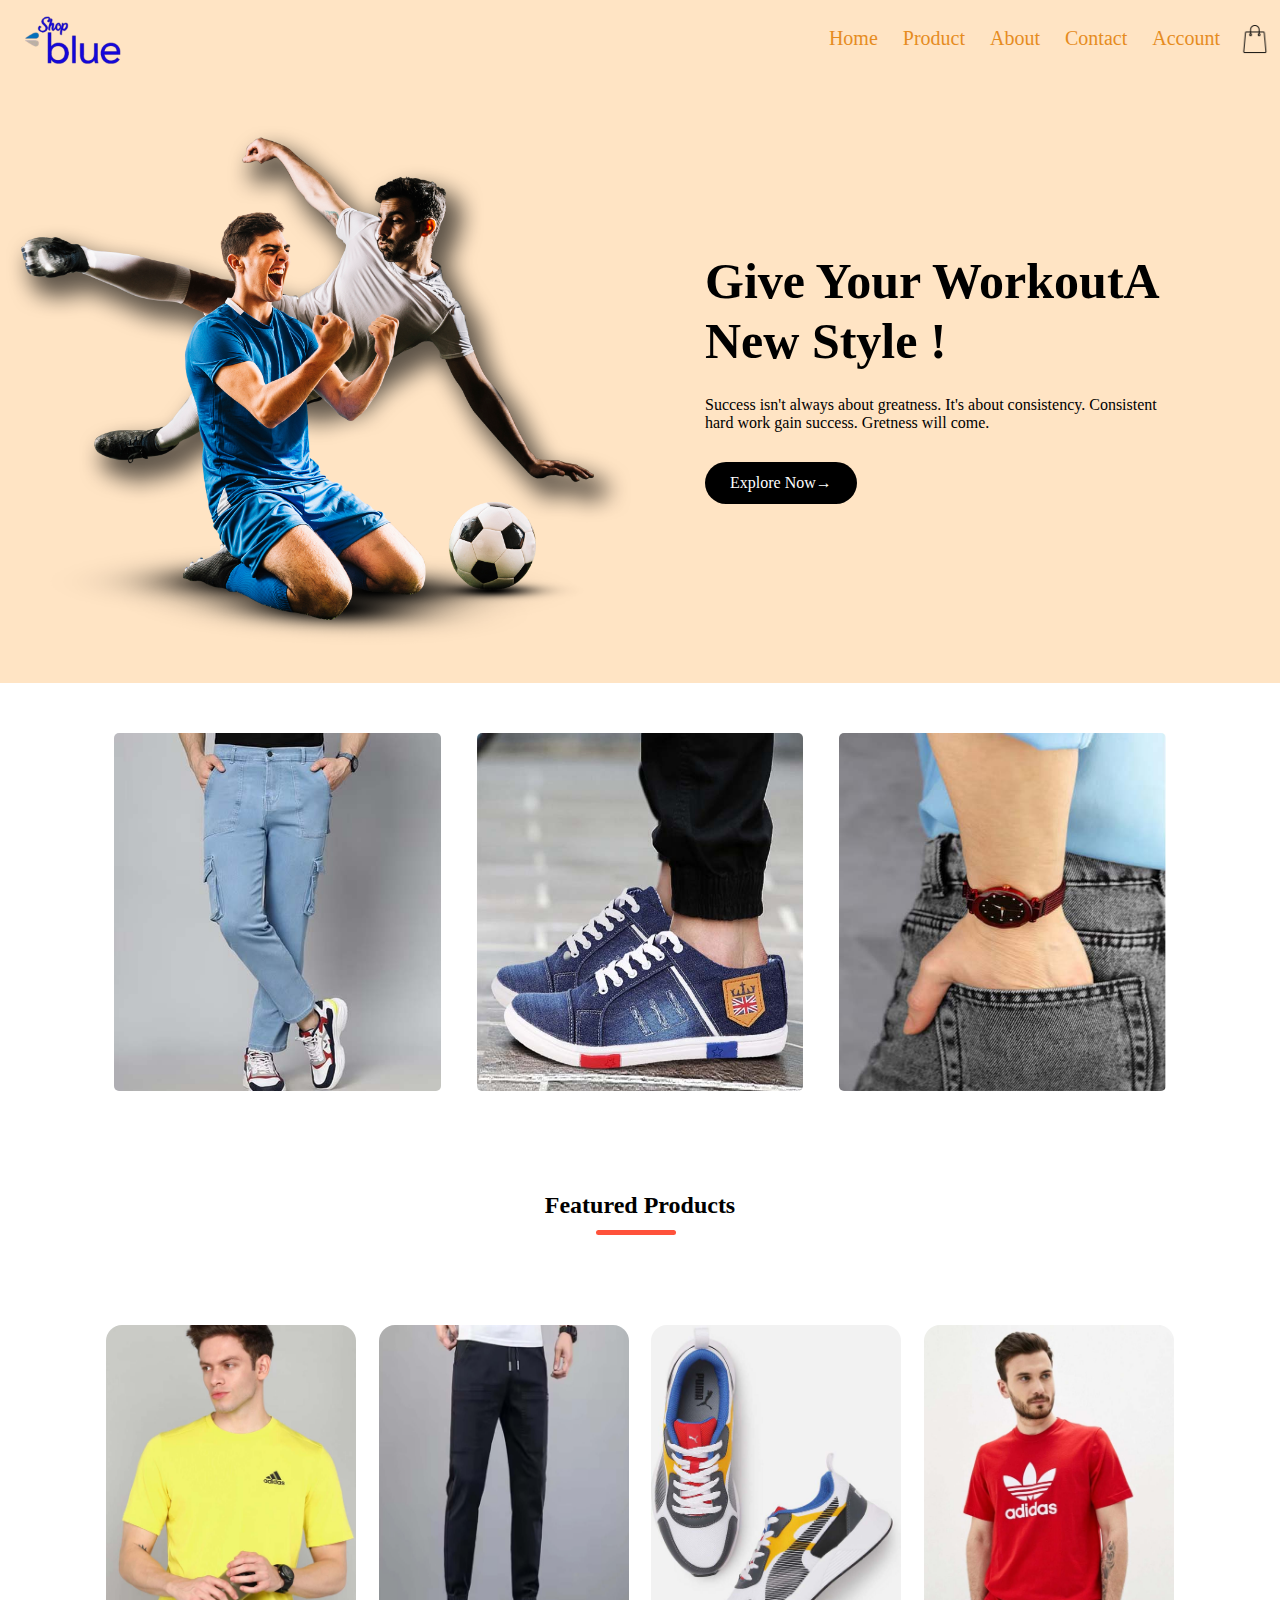
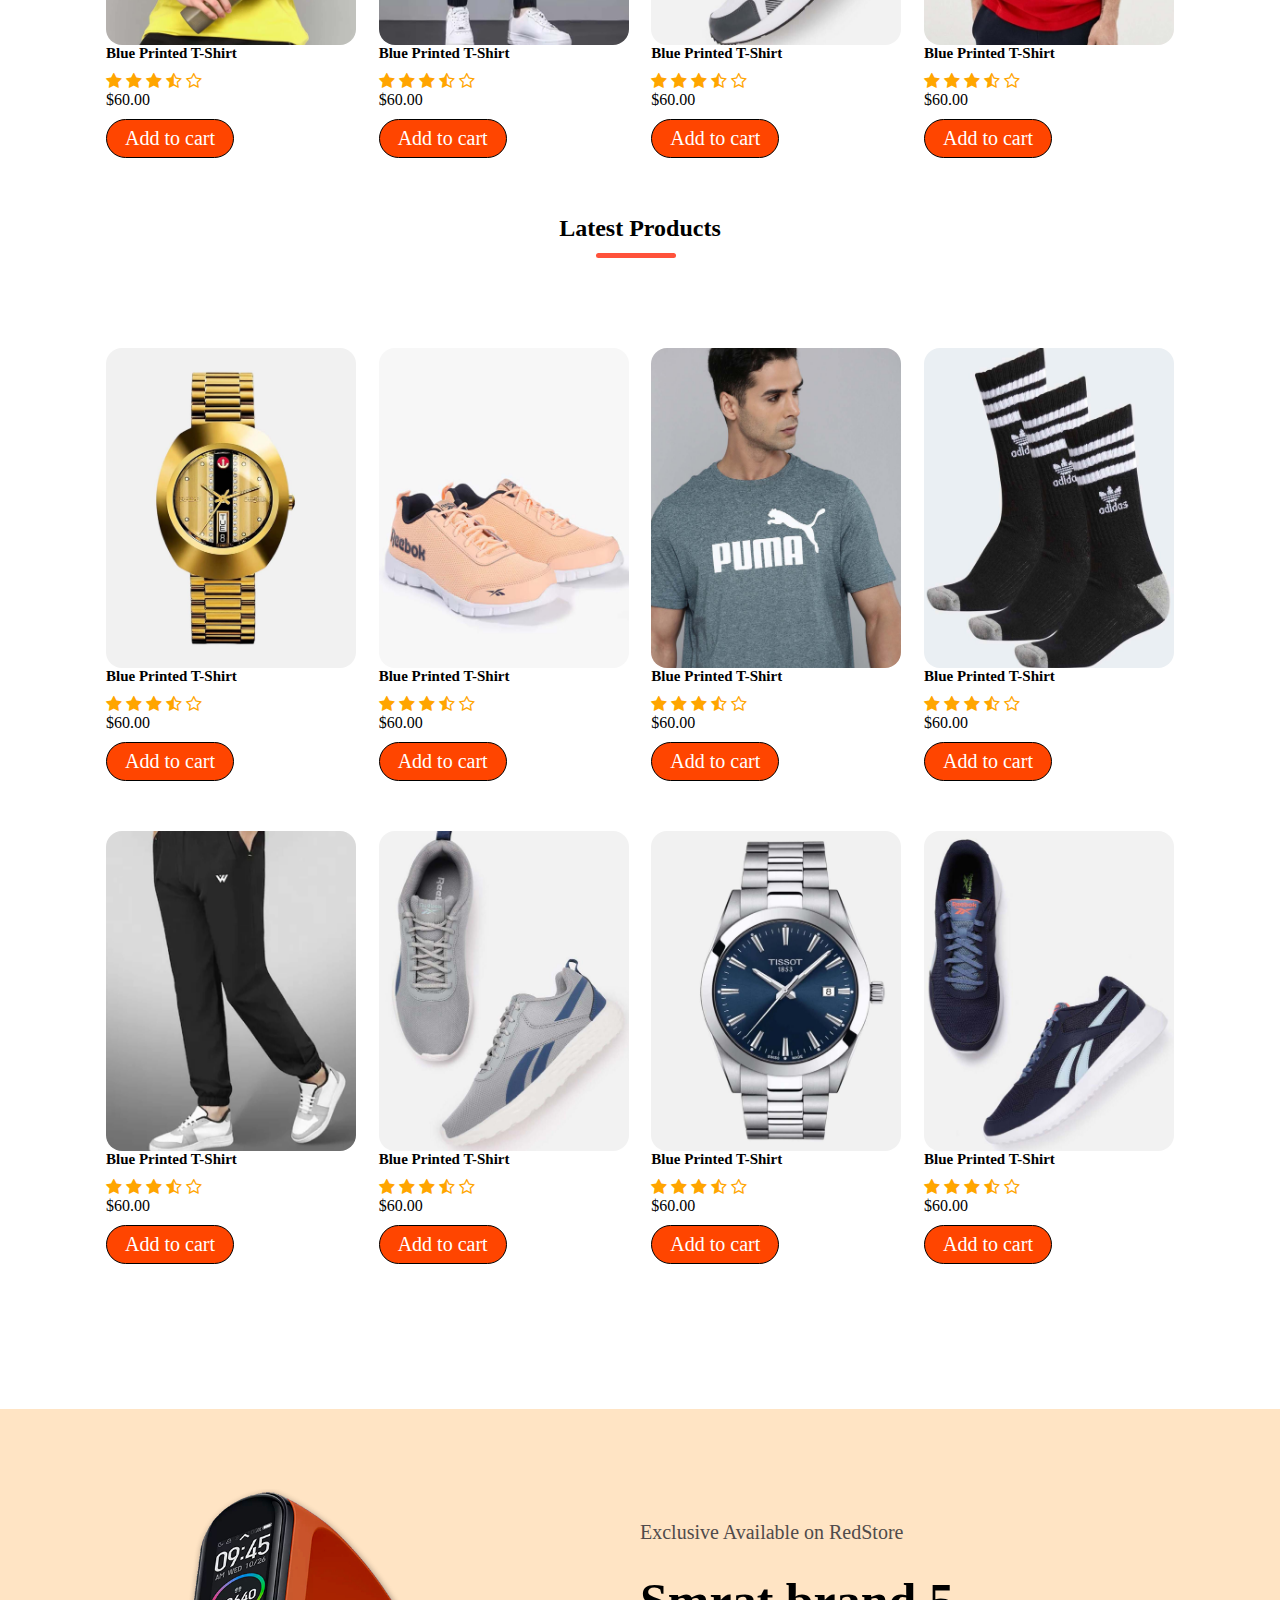
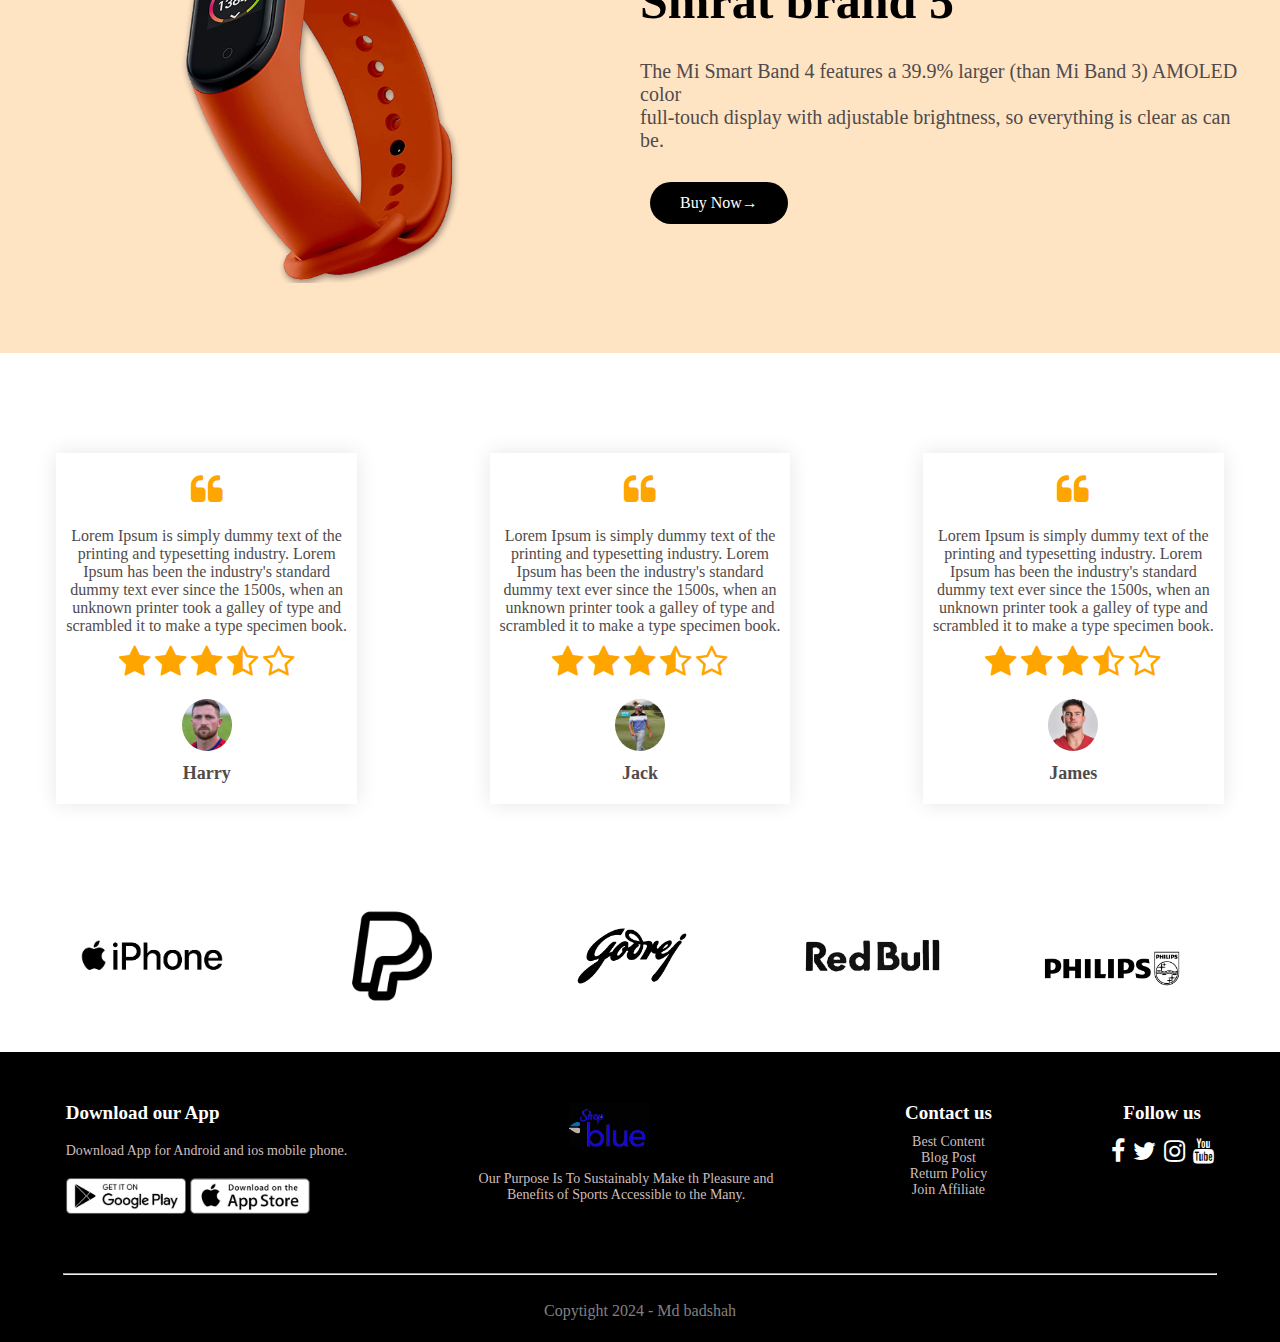
<file: index.html>
<!DOCTYPE html>
<html lang="en">

<head>
    <meta charset="UTF-8">
    <meta name="viewport" content="width=device-width, initial-scale=1.0">
    <title>Blue shop E-commers</title>
    <link rel="stylesheet" href="style.css">
    <link rel="shortcut icon" href="./images/bg remove.png">
    <link rel="stylesheet" href="https:stackpath.bootstrapcdn.com/font-awesome/4.7.0/css/font-awesome.min.css">
</head>

<body>
    <div class="container1">
        <div class="container">
            <div class="navbar">
                <img src="./images/bg remove.png" style="width: 100px;" height="auto">
            </div>
            <nav>
                <ul id="MenuItems">
                    <li><a href="index.html">Home</a></li>
                    <li><a href="Products.html">Product</a></li>
                    <li><a href="">About</a></li>
                    <li><a href="Contact us.html">Contact</a></li>
                    <li><a href="Account.html">Account</a></li>
                </ul>
            </nav>
            <img src="images/ct icon.png" width="30px" height="30px">
            <img src="images/menu icon.svg" class="menu-icon" onclick="menutoggle()">
        </div>
        <div class="main">
            <div class="side">
                <img src="./images/image1.png">
            </div>
            <div class="side">
                <h2>Give Your WorkoutA <br>New Style !</h2>
                <p>Success isn't always about greatness. It's about consistency. Consistent <br>
                    hard work gain success. Gretness will come.</p>
                <a href="#" class="btn">Explore Now&#8594;</a>
            </div>

        </div>
    </div>


    <div class="small-product">

        <div class="product ">
            <div class="duc">
                <img src="./images/bad.jpg"></img>
            </div>

            <div class="duc">
                <img src="./images/bad1.jpg">
            </div>

            <div class="duc">
                <img src="./images/bad2.jpg">
            </div>
        </div>
    </div>

    <div class="small-product">
        <h2 class="feture">Featured Products</h2>
        <div class="row">
            <div class="pic">
                <img src="./images/yellow t-shirt2.jpg"></img>
                <h3>Blue Printed T-Shirt</h3>
                <div class="ratting">
                    <i class="fa fa-star"></i>
                    <i class="fa fa-star"></i>
                    <i class="fa fa-star"></i>
                    <i class="fa fa-star-half-o"></i>
                    <i class="fa fa-star-o"></i>
                    <p>$60.00</p>
                </div>

                <div class="run">
                    <a href="Products-Details.html" target="_blank">Add to cart</a>

                </div>
            </div>
            <div class="pic">
                <img src="./images/lower3.jpg"></img>
                <h3>Blue Printed T-Shirt</h3>
                <div class="ratting">
                    <i class="fa fa-star"></i>
                    <i class="fa fa-star"></i>
                    <i class="fa fa-star"></i>
                    <i class="fa fa-star-half-o"></i>
                    <i class="fa fa-star-o"></i>
                    <p>$60.00</p>
                </div>
                <div class="run">
                    <a href="Products-Details.html">Add to cart</a>
                </div>

            </div>
            <div class="pic">
                <img src="./images/puma shoes.jpg"></img>
                <h3>Blue Printed T-Shirt</h3>
                <div class="ratting">
                    <i class="fa fa-star"></i>
                    <i class="fa fa-star"></i>
                    <i class="fa fa-star"></i>
                    <i class="fa fa-star-half-o"></i>
                    <i class="fa fa-star-o"></i>
                    <p>$60.00</p>
                </div>

                <div class="run">
                    <a href="Products-Details.html">Add to cart</a>
                </div>

            </div>
            <div class="pic">
                <img src="./images/adidas t-shirt2.jpg"></img>
                <h3>Blue Printed T-Shirt</h3>
                <div class="ratting">
                    <i class="fa fa-star"></i>
                    <i class="fa fa-star"></i>
                    <i class="fa fa-star"></i>
                    <i class="fa fa-star-half-o"></i>
                    <i class="fa fa-star-o"></i>
                    <p>$60.00</p>
                </div>

                <div class="run">
                    <a href="Products-Details.html">Add to cart</a>
                </div>

            </div>
        </div>
        <h2 class="feture">Latest Products</h2>
        <div class="row">
            <div class="pic">
                <img src="./images/rr.jpg"></img>
                <h3>Blue Printed T-Shirt</h3>
                <div class="ratting">
                    <i class="fa fa-star"></i>
                    <i class="fa fa-star"></i>
                    <i class="fa fa-star"></i>
                    <i class="fa fa-star-half-o"></i>
                    <i class="fa fa-star-o"></i>
                    <p>$60.00</p>
                </div>

                <div class="run">
                    <a href="Products-Details.html">Add to cart</a>
                </div>

            </div>
            <div class="pic">
                <img src="./images/rrr.jpg">
                <h3>Blue Printed T-Shirt</h3>
                <div class="ratting">
                    <i class="fa fa-star"></i>
                    <i class="fa fa-star"></i>
                    <i class="fa fa-star"></i>
                    <i class="fa fa-star-half-o"></i>
                    <i class="fa fa-star-o"></i>
                    <p>$60.00</p>
                </div>

                <div class="run">
                    <a href="Products-Details.html">Add to cart</a>
                </div>

            </div>
            <div class="pic">
                <img src="./images/puma.jpg"></img>
                <h3>Blue Printed T-Shirt</h3>
                <div class="ratting">
                    <i class="fa fa-star"></i>
                    <i class="fa fa-star"></i>
                    <i class="fa fa-star"></i>
                    <i class="fa fa-star-half-o"></i>
                    <i class="fa fa-star-o"></i>
                    <p>$60.00</p>
                </div>

                <div class="run">
                    <a href="Products-Details.html">Add to cart</a>
                </div>

            </div>
            <div class="pic">
                <img src="./images/sok.jpg"></img>
                <h3>Blue Printed T-Shirt</h3>
                <div class="ratting">
                    <i class="fa fa-star"></i>
                    <i class="fa fa-star"></i>
                    <i class="fa fa-star"></i>
                    <i class="fa fa-star-half-o"></i>
                    <i class="fa fa-star-o"></i>
                    <p>$60.00</p>
                </div>

                <div class="run">
                    <a href="Products-Details.html">Add to cart</a>
                </div>

            </div>
        </div>


        <div class="row">
            <div class="pic">
                <img src="./images/ll.jpg"></img>
                <h3>Blue Printed T-Shirt</h3>
                <div class="ratting">
                    <i class="fa fa-star"></i>
                    <i class="fa fa-star"></i>
                    <i class="fa fa-star"></i>
                    <i class="fa fa-star-half-o"></i>
                    <i class="fa fa-star-o"></i>
                    <p>$60.00</p>
                </div>

                <div class="run">
                    <a href="Products-Details.html">Add to cart</a>
                </div>

            </div>
            <div class="pic">
                <img src="./images/reb1.jpg"></img>
                <h3>Blue Printed T-Shirt</h3>
                <div class="ratting">
                    <i class="fa fa-star"></i>
                    <i class="fa fa-star"></i>
                    <i class="fa fa-star"></i>
                    <i class="fa fa-star-half-o"></i>
                    <i class="fa fa-star-o"></i>
                    <p>$60.00</p>
                </div>

                <div class="run">
                    <a href="Products-Details.html">Add to cart</a>
                </div>

            </div>
            <div class="pic">
                <img src="./images/ww.jpg"></img>
                <h3>Blue Printed T-Shirt</h3>
                <div class="ratting">
                    <i class="fa fa-star"></i>
                    <i class="fa fa-star"></i>
                    <i class="fa fa-star"></i>
                    <i class="fa fa-star-half-o"></i>
                    <i class="fa fa-star-o"></i>
                    <p>$60.00</p>
                </div>

                <div class="run">
                    <a href="Products-Details.html">Add to cart</a>
                </div>

            </div>
            <div class="pic">
                <img src="./images/reebot1.jpg"></img>
                <h3>Blue Printed T-Shirt</h3>
                <div class="ratting">
                    <i class="fa fa-star"></i>
                    <i class="fa fa-star"></i>
                    <i class="fa fa-star"></i>
                    <i class="fa fa-star-half-o"></i>
                    <i class="fa fa-star-o"></i>
                    <p>$60.00</p>
                </div>

                <div class="run">
                    <a href="Products-Details.html">Add to cart</a>
                </div>

            </div>
        </div>

    </div>


    <div class="mainn">
        <div class="done">
            <img src="./images/smart.png">
        </div>
        <div class="rain">
            <h5>Exclusive Available on RedStore</h5>
            <h1>Smrat brand 5</h1>
            <p>The Mi Smart Band 4 features a 39.9% larger (than Mi Band 3) AMOLED color <br>full-touch display with
                adjustable brightness, so everything is clear as can <br>be.</p>
            <a href="#">Buy Now&#8594;</a>
        </div>
    </div>

     <div class="mine">
        <div class="perfact1">
            <i class="fa fa-quote-left"></i>
            <p>Lorem Ipsum is simply dummy text of the<br> printing and typesetting industry. Lorem <br>Ipsum has been
                the industry's standard <br>dummy text ever since the 1500s, when an <br>unknown printer took a galley
                of type and<br> scrambled it to make a type specimen book.</p>
            <div class="ratting">
                <i class="fa fa-star"></i>
                <i class="fa fa-star"></i>
                <i class="fa fa-star"></i>
                <i class="fa fa-star-half-o"></i>
                <i class="fa fa-star-o"></i>
            </div>
            <img src="images/wilson.jpg">
            <h2>Harry</h2>
        </div>

        <div class="perfact1">
            <i class="fa fa-quote-left"></i>
            <p>Lorem Ipsum is simply dummy text of the<br> printing and typesetting industry. Lorem <br>Ipsum has been
                the industry's standard <br>dummy text ever since the 1500s, when an <br>unknown printer took a galley
                of type and<br> scrambled it to make a type specimen book.</p>
            <div class="ratting">
                <i class="fa fa-star"></i>
                <i class="fa fa-star"></i>
                <i class="fa fa-star"></i>
                <i class="fa fa-star-half-o"></i>
                <i class="fa fa-star-o"></i>
            </div>
            <img src="images/round1.jpg">
            <h2>Jack</h2>
        </div>

        <div class="perfact1">
            <i class="fa fa-quote-left"></i>
            <p>Lorem Ipsum is simply dummy text of the<br> printing and typesetting industry. Lorem <br>Ipsum has been
                the industry's standard <br>dummy text ever since the 1500s, when an <br>unknown printer took a galley
                of type and<br> scrambled it to make a type specimen book.</p>
            <div class="ratting">
                <i class="fa fa-star"></i>
                <i class="fa fa-star"></i>
                <i class="fa fa-star"></i>
                <i class="fa fa-star-half-o"></i>
                <i class="fa fa-star-o"></i>
            </div>
            <img src="images/round.jpg">
            <h2>James</h2>
        </div>
    </div>

    <div class="shift">
        <div class="round">
            <img src="images/iPhone-logo.png">
        </div>

        <div class="round">
            <img src="images/pay.jpg">
        </div>

        <div class="round">
            <img src="images/godrej.jpg">
        </div>

        <div class="round">
            <img src="images/red bul.webp">
        </div>

        <div class="round">
            <img src="images/philip.png" class="bad">
        </div>
    </div>

    <div class="bgcolor">
        <div class="contain">
            <div class="footer">
                <h2>Download our App</h2>
                <p>Download App for Android and ios mobile phone.</p>
                <img src="images/play.png">
                <img src="images/app.png">
            </div>

            <div class="footer1">
                <img src="images/blue shop footer.jpg">
                <p>Our Purpose Is To Sustainably Make th Pleasure and <br></p>
                <h3> Benefits of Sports Accessible to the Many.</h3>
            </div>

            <div class="footer2">
                <h2>Contact us</h2>
                <p>Best Content</i><br>Blog Post<br>Return Policy<br>Join Affiliate</p>
            </div>

            <div class="footer3">
                <h2>Follow us</h2>
                <p><i class="fa fa-facebook" aria-hidden="true"></i><br><i class="fa fa-twitter" aria-hidden="true"></i>
                    <br><a href="https://www.instagram.com/official_mera_badshah?igsh=MWxsbWdqcTZpaTlzdA==" target="_blank"><i class="fa fa-instagram" aria-hidden="true"></i></a>
                    <br><a href="https://www.youtube.com/channel/UC9aVWjMJkxysoD9MjKfJsJQ" target="_blank"><i class="fa fa-youtube" aria-hidden="true"></i></a>
                </p>
            </div>


        </div>
        <hr>
        <p class="copy">Copytight 2024 - Md badshah</p>

    </div>  



    <script>
        var MenuItems = document.getElementById("MenuItems");

        MenuItems.style.maxHeight = "0px";

        function menutoggle() {
            if (MenuItems.style.maxHeight == "0px") {
                MenuItems.style.maxHeight = "200px";
            }

            else {
                MenuItems.style.maxHeight = "0px";
            }
        }
    </script>


</body>

</html>
</file>
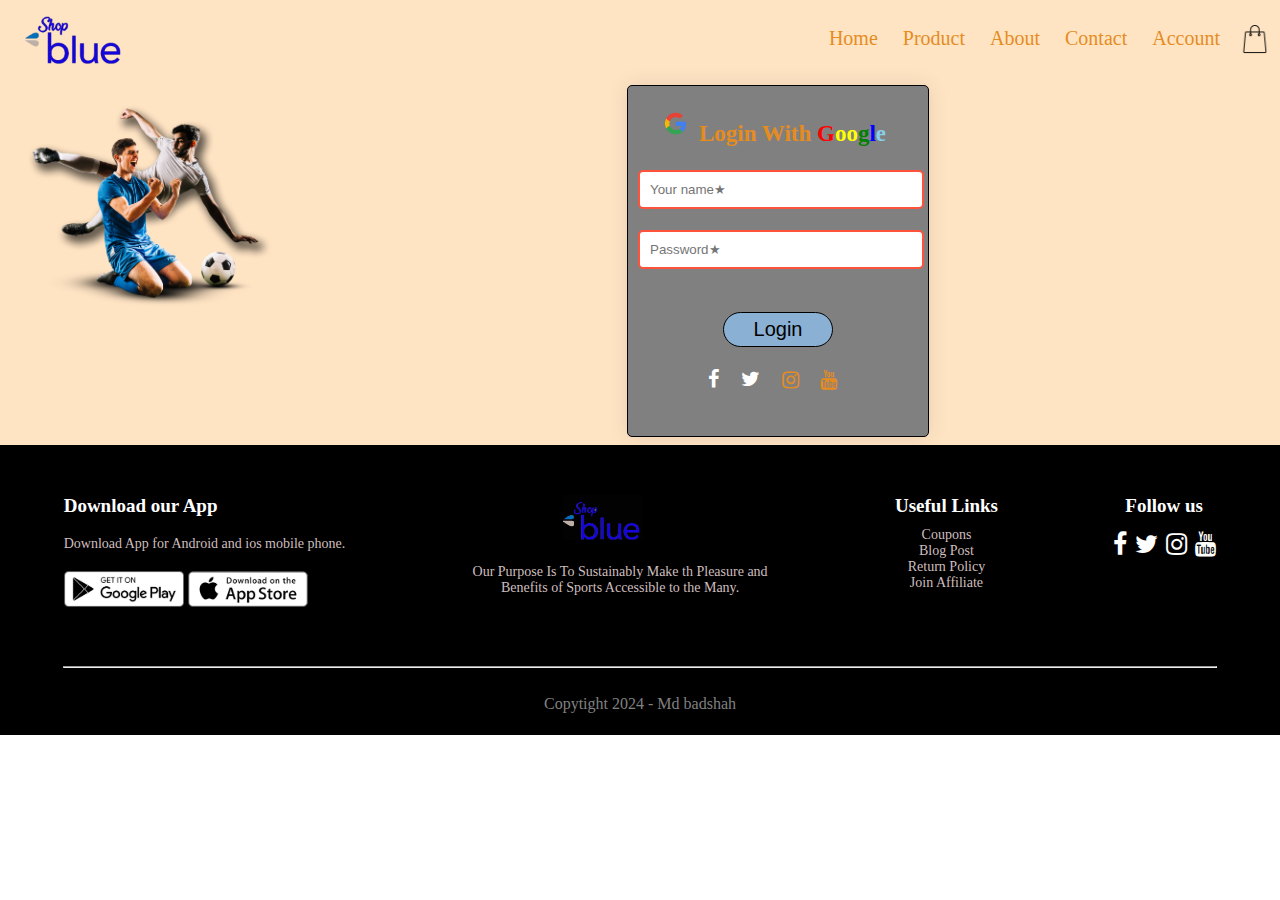
<file: Account.html>
<!DOCTYPE html>
<html lang="en">

<head>
    <meta charset="UTF-8">
    <meta name="viewport" content="width=device-width, initial-scale=1.0">
    <title>Accounts</title>
    <link rel="stylesheet" href="style.css">
    <link rel="shortcut icon" href="./images/mine.jpg">
    <link rel="stylesheet" href="https:stackpath.bootstrapcdn.com/font-awesome/4.7.0/css/font-awesome.min.css">
</head>

<body>
        
        <div class="container">
            <div class="navbar">
                <img src="./images/bg remove.png">
            </div>
            <nav>
                <ul id="MenuItems">
                    <li><a href="index.html">Home</a></li>
                    <li><a href="Products.html">Product</a></li>
                    <li><a href="#">About</a></li>
                    <li><a href="Contact us.html">Contact</a></li>
                    <li><a href="Account.html">Account</a></li>
                </ul>
            </nav>
            <img src="images/ct icon.png" width="30px" height="30px">
            <img src="images/menu icon.svg" class="menu-icon"
             onclick="menutoggle()">
        </div>
        
        <!-----------Account-page------------->

        <div class="Account-page">
            <div class="container">
                <div class="row">
                    <div class="pic">
                        <a href="index.html"><img src="images/image1.png"></a>
                    </div>

                    
                       <div class="rapp-container">
                        <div class="rapp-btn">
                            <a href="https://www.google.com/" target="_blank"> <img src="images/google image.webp">
                            <spam>Login With <span>G</span><span1>oo</span><span2>g</span><span3>l</span><span4>e</span></spam>
                            </a>
                           </div>
                           <form>
                            <input type="text" placeholder="Your name&#9733;">
                            <input type="Password" placeholder="Password&#9733;">
                                                   
                            <button type="sumbit" class="bsn">Login</button>
                            
                           </form>
                            


                           <div class="iconn">
                            <p><i class="fa fa-facebook" aria-hidden="true"></i><br><i class="fa fa-twitter" aria-hidden="true"></i>
                                <br><a href="https://www.instagram.com/official_mera_badshah?igsh=MWxsbWdqcTZpaTlzdA==" target="_blank"><i class="fa fa-instagram" aria-hidden="true"></i></a>
                                <br><a href="https://www.youtube.com/channel/UC9aVWjMJkxysoD9MjKfJsJQ" target="_blank"><i class="fa fa-youtube" aria-hidden="true"></i></a>
                            </p>
                           </div>

                           
                       </div>
                       
                    </div>
                </div>
            </div>
        





        
        

<!-- <-------footer------->  

    <div class="bgcolor">
        <div class="contain">
            <div class="footer">
                <h2>Download our App</h2>
                <p>Download App for Android and ios mobile phone.</p>
                <img src="images/play.png">
                <img src="images/app.png">
            </div>
    
            <div class="footer1">
                <img src="images/blue shop footer.jpg">
                <p>Our Purpose Is To Sustainably Make th Pleasure and <br></p>
                <h3> Benefits of Sports Accessible to the Many.</h3>
            </div>
           
             <div class="footer2">
                <h2>Useful Links</h2>
                <p>Coupons<br>Blog Post<br>Return Policy<br>Join Affiliate</p>
             </div>
    
             <div class="footer3">
                <h2>Follow us</h2>
                <p><i class="fa fa-facebook" aria-hidden="true"></i><br><i class="fa fa-twitter" aria-hidden="true"></i>
                    <br><a href="https://www.instagram.com/official_mera_badshah?igsh=MWxsbWdqcTZpaTlzdA==" target="_blank"><i class="fa fa-instagram" aria-hidden="true"></i></a>
                    <br><a href="https://www.youtube.com/channel/UC9aVWjMJkxysoD9MjKfJsJQ" target="_blank"><i class="fa fa-youtube" aria-hidden="true"></i></a>
                </p>
             </div>
    
             
        </div>
        <hr>
    <p class="copy">Copytight 2024 - Md badshah</p>
        
    </div>

    
    
<script>
    var MenuItems = document.getElementById("MenuItems");

      MenuItems.style.maxHeight = "0px";

          function menutoggle(){
           if (MenuItems.style.maxHeight == "0px")
      {
             MenuItems.style.maxHeight = "200px";
      }

      else

      {
             MenuItems.style.maxHeight ="0px";
      }
      }
</script>



   
    

</body>

</html>
</file>
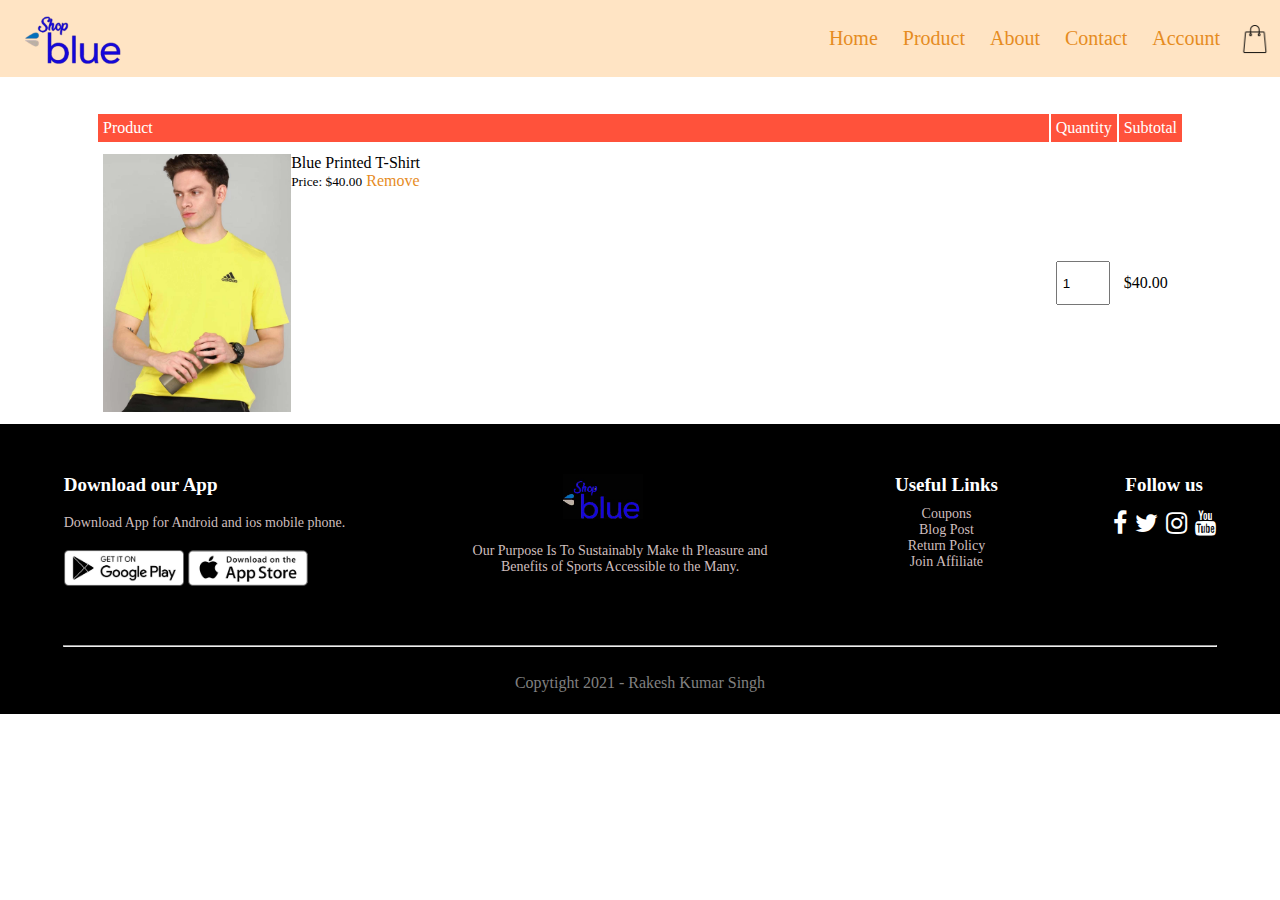
<file: Cart.html>
<!DOCTYPE html>
<html lang="en">

<head>
    <meta charset="UTF-8">
    <meta name="viewport" content="width=device-width, initial-scale=1.0">
    <title>Cart.details</title>
    <link rel="stylesheet" href="style.css">
    <link rel="shortcut icon" href="./images/mine.jpg">
    <link rel="stylesheet" href="https:stackpath.bootstrapcdn.com/font-awesome/4.7.0/css/font-awesome.min.css">
</head>

<body>
        
        <div class="container">
            <div class="navbar">
                <img src="./images/bg remove.png">
            </div>
            <nav>
                <ul id="MenuItems">
                    <li><a href="index.html">Home</a></li>
                    <li><a href="Products.html">Product</a></li>
                    <li><a href="#">About</a></li>
                    <li><a href="Contact us.html">Contact</a></li>
                    <li><a href="Account.html">Account</a></li>
                </ul>
            </nav>
            <img src="images/ct icon.png" width="30px" height="30px">
            <img src="images/menu icon.svg" class="menu-icon"
             onclick="menutoggle()">
        </div>
    </div>


    <!----Cart item details-->

    <div class="small-product Cart-page">
        <table>
            <tr>
            <th>Product</th>
            <th>Quantity</th>
            <th>Subtotal</th>
        </tr>
        <tr>
            <td>
                <div class="Cart-info">
                    <img src="images/yellow t-shirt2.jpg">
                    <div>
                        <p>Blue Printed T-Shirt</p>
                        <small>Price: $40.00</small>
                        <a href="">Remove</a>
                    </div>
                </div>
            </td>
            <td><input type="number" value="1"></td>
            <td> $40.00</td>
        </tr>
        </table>
    </div>


    <div class="bgcolor">
        <div class="contain">
            <div class="footer">
                <h2>Download our App</h2>
                <p>Download App for Android and ios mobile phone.</p>
                <img src="images/play.png">
                <img src="images/app.png">
            </div>
    
            <div class="footer1">
                <img src="images/blue shop footer.jpg">
                <p>Our Purpose Is To Sustainably Make th Pleasure and <br></p>
                <h3> Benefits of Sports Accessible to the Many.</h3>
            </div>
           
             <div class="footer2">
                <h2>Useful Links</h2>
                <p>Coupons<br>Blog Post<br>Return Policy<br>Join Affiliate</p>
             </div>
    
             <div class="footer3">
                <h2>Follow us</h2>
                <p><i class="fa fa-facebook" aria-hidden="true"></i><br><i class="fa fa-twitter" aria-hidden="true"></i>
                    <br><a href="https://www.instagram.com/official_mera_badshah?igsh=MWxsbWdqcTZpaTlzdA==" target="_blank"><i class="fa fa-instagram" aria-hidden="true"></i></a>
                    <br><a href="https://www.youtube.com/channel/UC9aVWjMJkxysoD9MjKfJsJQ" target="_blank"><i class="fa fa-youtube" aria-hidden="true"></i></a>
                </p>
             </div>
    
             
        </div>
        <hr>
    <p class="copy">Copytight 2021 - Rakesh Kumar Singh</p>
        
    </div>

    
    
<script>
    var MenuItems = document.getElementById("MenuItems");

      MenuItems.style.maxHeight = "0px";

          function menutoggle(){
           if (MenuItems.style.maxHeight == "0px")
      {
             MenuItems.style.maxHeight = "200px";
      }

      else

      {
             MenuItems.style.maxHeight ="0px";
      }
      }
</script>


 
   
    

</body>

</html>
</file>
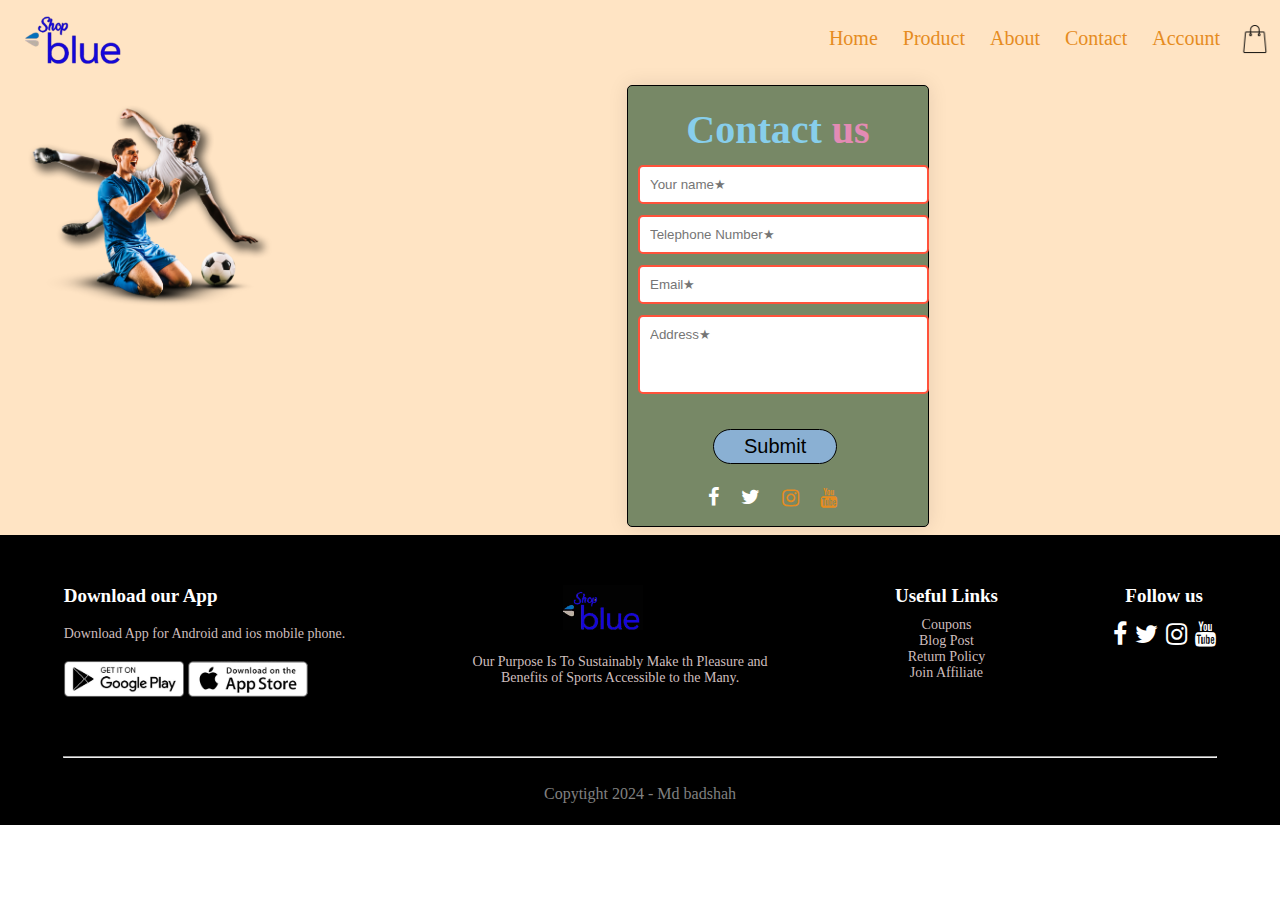
<file: Contact us.html>
<!DOCTYPE html>
<html lang="en">

<head>
    <meta charset="UTF-8">
    <meta name="viewport" content="width=device-width, initial-scale=1.0">
    <title>Accounts</title>
    <link rel="stylesheet" href="style.css">
    <link rel="shortcut icon" href="./images/mine.jpg">
    <link rel="stylesheet" href="https:stackpath.bootstrapcdn.com/font-awesome/4.7.0/css/font-awesome.min.css">
</head>

<body>
        
        <div class="container">
            <div class="navbar">
                <img src="./images/bg remove.png">
            </div>
            <nav>
                <ul id="MenuItems">
                    <li><a href="index.html">Home</a></li>
                    <li><a href="Products.html">Product</a></li>
                    <li><a href="#">About</a></li>
                    <li><a href="Contact us.html">Contact</a></li>
                    <li><a href="Account.html">Account</a></li>
                </ul>
            </nav>
            <img src="images/ct icon.png" width="30px" height="30px">
            <img src="images/menu icon.svg" class="menu-icon"
             onclick="menutoggle()">
        </div>
        
        <!-----------Contact-page------------->
        
        <div class="Contact-page">
            <div class="container">
                <div class="row">
                    <div class="pic">
                        <a href="index.html"><img src="images/image1.png" width="100%"></a>
                    </div>

                    
                       <div class="form-container">
                        <div class="form-btn">
                            <spam>Contact <span>us</span></spam>
                            
                           </div>
                           <form>
                            <input type="text" placeholder="Your name&#9733;">
                            <input type="Telephone Number" placeholder="Telephone Number&#9733;">
                            <input type="email" placeholder="Email&#9733;">
                            <input type="Address" placeholder="Address&#9733;" class="yahoo">                          
                            <button type="sumbit" class="bsn">Submit</button>
                            
                           </form>
                            


                           <div class="iconn">
                            <p><i class="fa fa-facebook" aria-hidden="true"></i><br><i class="fa fa-twitter" aria-hidden="true"></i>
                                <br><a href="https://www.instagram.com/official_mera_badshah?igsh=MWxsbWdqcTZpaTlzdA==" target="_blank"><i class="fa fa-instagram" aria-hidden="true"></i></a>
                                <br><a href="https://www.youtube.com/channel/UC9aVWjMJkxysoD9MjKfJsJQ" target="_blank"><i class="fa fa-youtube" aria-hidden="true"></i></a>
                            </p>
                           </div>

                           
                       </div>
                       
                    </div>
                </div>
            </div>
        





        
        

<!-- <-------footer------->  

    <div class="bgcolor">
        <div class="contain">
            <div class="footer">
                <h2>Download our App</h2>
                <p>Download App for Android and ios mobile phone.</p>
                <img src="images/play.png">
                <img src="images/app.png">
            </div>
    
            <div class="footer1">
                <img src="images/blue shop footer.jpg">
                <p>Our Purpose Is To Sustainably Make th Pleasure and <br></p>
                <h3> Benefits of Sports Accessible to the Many.</h3>
            </div>
           
             <div class="footer2">
                <h2>Useful Links</h2>
                <p>Coupons<br>Blog Post<br>Return Policy<br>Join Affiliate</p>
             </div>
    
             <div class="footer3">
                <h2>Follow us</h2>
                <p><i class="fa fa-facebook" aria-hidden="true"></i><br><i class="fa fa-twitter" aria-hidden="true"></i>
                    <br><a href="https://www.instagram.com/official_mera_badshah?igsh=MWxsbWdqcTZpaTlzdA==" target="_blank"><i class="fa fa-instagram" aria-hidden="true"></i></a>
                    <br><a href="https://www.youtube.com/channel/UC9aVWjMJkxysoD9MjKfJsJQ" target="_blank"><i class="fa fa-youtube" aria-hidden="true"></i></a>
                </p>
             </div>
    
             
        </div>
        <hr>
    <p class="copy">Copytight 2024 - Md badshah</p>
        
    </div>

    
    
<script>
    var MenuItems = document.getElementById("MenuItems");

      MenuItems.style.maxHeight = "0px";

          function menutoggle(){
           if (MenuItems.style.maxHeight == "0px")
      {
             MenuItems.style.maxHeight = "200px";
      }

      else

      {
             MenuItems.style.maxHeight ="0px";
      }
      }
</script>



   
    

</body>

</html>
</file>
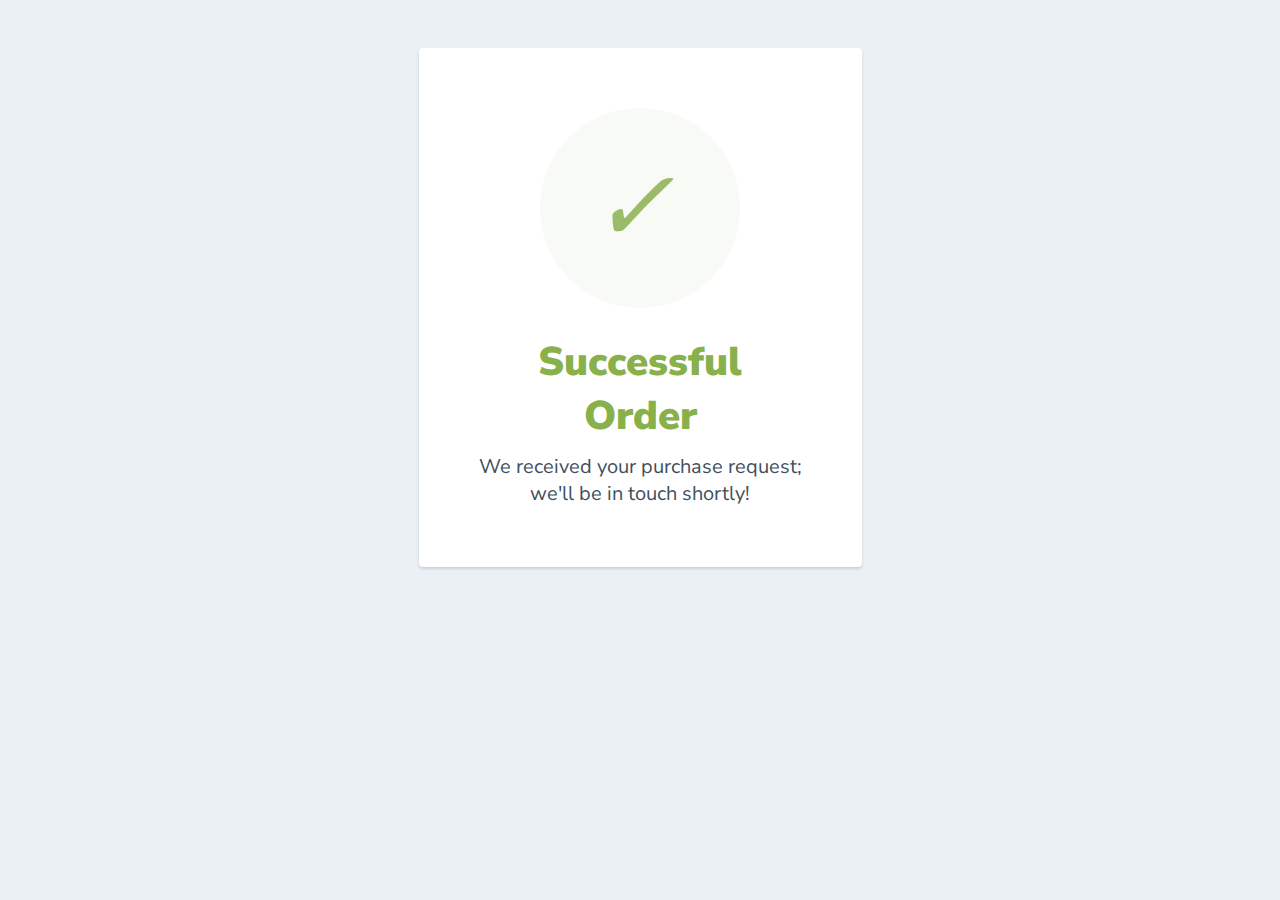
<file: order.html>
<html>
  <head>
    <link href="https://fonts.googleapis.com/css?family=Nunito+Sans:400,400i,700,900&display=swap" rel="stylesheet">
  </head>
    <style>
      body {
        text-align: center;
        padding: 40px 0;
        background: #EBF0F5;
      }
        h1 {
          color: #88B04B;
          font-family: "Nunito Sans", "Helvetica Neue", sans-serif;
          font-weight: 900;
          font-size: 40px;
          margin-bottom: 10px;
        }
        p {
          color: #404F5E;
          font-family: "Nunito Sans", "Helvetica Neue", sans-serif;
          font-size:20px;
          margin: 0;
        }
      i {
        color: #9ABC66;
        font-size: 100px;
        line-height: 200px;
        margin-left:-15px;
      }
      .card {
        background: white;
        padding: 60px;
        border-radius: 4px;
        box-shadow: 0 2px 3px #C8D0D8;
        display: inline-block;
        margin: 0 auto;
      }
    </style>
    <body>
      <div class="card">
      <div style="border-radius:200px; height:200px; width:200px; background: #F8FAF5; margin:0 auto;">
        <i class="checkmark">✓</i>
      </div>
        <h1>Successful<br>Order</h1> 
        <p>We received your purchase request;<br/> we'll be in touch shortly!</p>
      </div>
    </body>
</html>
</file>
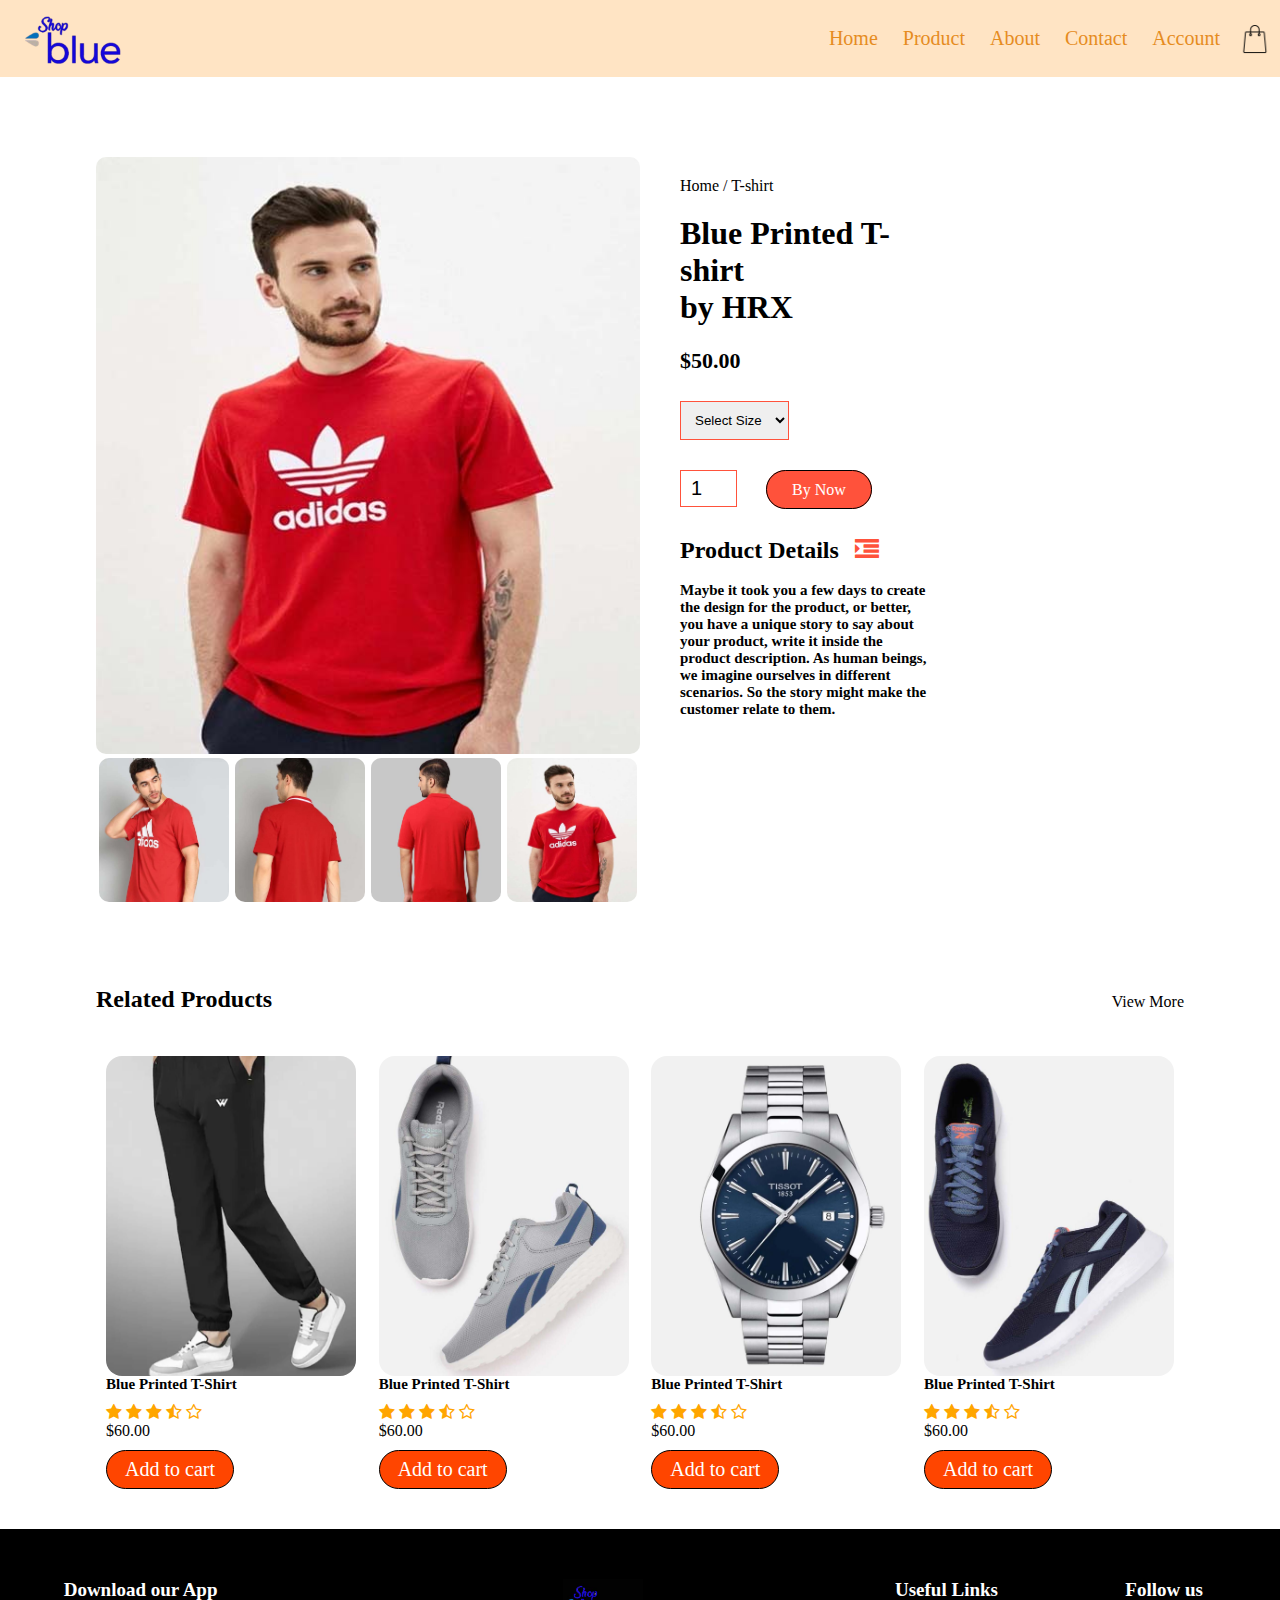
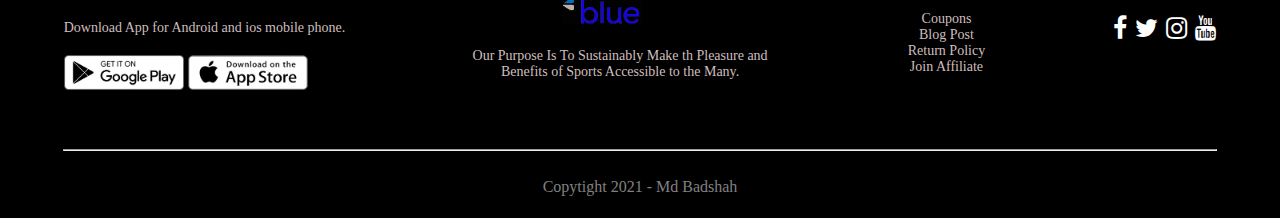
<file: Products-Details.html>
<!DOCTYPE html>
<html lang="en">

<head>
    <meta charset="UTF-8">
    <meta name="viewport" content="width=device-width, initial-scale=1.0">
    <title>Product-Details</title>
    <link rel="stylesheet" href="style.css">
    <link rel="stylesheet" href="Responsive.css">
    <link rel="shortcut icon" href="./images/mine.jpg">
    <link rel="stylesheet" href="https:stackpath.bootstrapcdn.com/font-awesome/4.7.0/css/font-awesome.min.css">
</head>

<body>
        
        <div class="container">
            <div class="navbar">
                <img src="./images/bg remove.png">
            </div>
            <nav>
                <ul id="MenuItems">
                    <li><a href="index.html">Home</a></li>
                    <li><a href="Products.html">Product</a></li>
                    <li><a href="#">About</a></li>
                    <li><a href="Contact us.html">Contact</a></li>
                    <li><a href="Account.html">Account</a></li>
                </ul>
            </nav>
            <img src="images/ct icon.png" width="30px" height="30px">
            <img src="images/menu icon.svg" class="menu-icon"
             onclick="menutoggle()">
        </div>
        
    
    



    <div class="small-product Single-Product">
        <div class="row-proud">
            <div class="img-main">
                <img src="images/argest image.jpg"    id="ProductImg">



                <div class="small-img-row">
                    <div class="small-img-col">
                        <img src="images/side image.jpg " class="small-img" id="smallimg1">
                    </div>

                    <div class="small-img-col">
                        <img src="images/left image.jpg" class="small-img" id="smallimg2">
                    </div>

                    <div class="small-img-col">
                        <img src="images/back image.jpg" class="small-img" id="smallimg3">
                    </div>

                    <div class="small-img-col">
                        <img src="images/argest image.jpg" class="small-img" id="smallimg4">
                    </div>
                </div>
            </div>
            <div class="pic">
                <p>Home / T-shirt</p>
                <h1>Blue Printed T-shirt<br> by HRX</h1>
                <h4>$50.00</h4>
               <select class="selct">
               
                <option>Select Size</option>
                <option>XXL</option>
                <option>XL</option>
                <option>Large</option>
                <option>Medium</option>
                <option>Small</option>
               </select>
               <input type="number" value="1">
               <a href="Payment.html" target="_blank" class="button">By Now</a>
               <h2>Product Details <i class="fa fa-indent"></i></h2>
                <br>
               <h3>Maybe it took you a few days to create the design for the product, or better, you have a unique story to say about your product, write it inside the product description. As human beings, we imagine ourselves in different scenarios. So the story might make the customer relate to them.<h3>
            </div>
        </div>
    </div>

    <div class="small-product">
        <div class="show">
            <h2>Related Products</h2>
            <p>View More</p>
        </div>
    </div>


    

    <div class="small-product">
        <div class="row">
            <div class="pic">
                <img src="./images/ll.jpg">
                <h3>Blue Printed T-Shirt</h3>
                <div class="ratting">
                    <i class="fa fa-star"></i>
                    <i class="fa fa-star"></i>
                    <i class="fa fa-star"></i>
                    <i class="fa fa-star-half-o"></i>
                    <i class="fa fa-star-o"></i>
                    <p>$60.00</p>
                </div>

                <div class="run">
                    <a href="Products-Details.html">Add to cart</a>
                </div>
               
            </div>
            <div class="pic">
                <img src="./images/reb1.jpg"></img>
                <h3>Blue Printed T-Shirt</h3>
                <div class="ratting">
                    <i class="fa fa-star"></i>
                    <i class="fa fa-star"></i>
                    <i class="fa fa-star"></i>
                    <i class="fa fa-star-half-o"></i>
                    <i class="fa fa-star-o"></i>
                    <p>$60.00</p>
                </div>

                <div class="run">
                    <a href="Products-Details.html">Add to cart</a>
                </div>
                
            </div>
            <div class="pic">
                <img src="./images/ww.jpg"></img>
                <h3>Blue Printed T-Shirt</h3>
                <div class="ratting">
                    <i class="fa fa-star"></i>
                    <i class="fa fa-star"></i>
                    <i class="fa fa-star"></i>
                    <i class="fa fa-star-half-o"></i>
                    <i class="fa fa-star-o"></i>
                    <p>$60.00</p>
                </div>

                <div class="run">
                    <a href="Products-Details.html">Add to cart</a>
                </div>
                
            </div>
            <div class="pic">
                <img src="./images/reebot1.jpg"></img>
                <h3>Blue Printed T-Shirt</h3>
                <div class="ratting">
                    <i class="fa fa-star"></i>
                    <i class="fa fa-star"></i>
                    <i class="fa fa-star"></i>
                    <i class="fa fa-star-half-o"></i>
                    <i class="fa fa-star-o"></i>
                    <p>$60.00</p>
                </div>

                <div class="run">
                    <a href="Products-Details.html">Add to cart</a>
                </div>
                
            </div>
        </div>
         

        

    </div>


    <div class="bgcolor">
        <div class="contain">
            <div class="footer">
                <h2>Download our App</h2>
                <p>Download App for Android and ios mobile phone.</p>
                <img src="images/play.png">
                <img src="images/app.png">
            </div>
    
            <div class="footer1">
                <img src="images/blue shop footer.jpg">
                <p>Our Purpose Is To Sustainably Make th Pleasure and <br></p>
                <h3> Benefits of Sports Accessible to the Many.</h3>
            </div>
           
             <div class="footer2">
                <h2>Useful Links</h2>
                <p>Coupons<br>Blog Post<br>Return Policy<br>Join Affiliate</p>
             </div>
    
             <div class="footer3">
                <h2>Follow us</h2>
                <p><i class="fa fa-facebook" aria-hidden="true"></i><br><i class="fa fa-twitter" aria-hidden="true"></i>
                    <br><a href="https://www.instagram.com/official_mera_badshah?igsh=MWxsbWdqcTZpaTlzdA==" target="_blank"><i class="fa fa-instagram" aria-hidden="true"></i></a>
                    <br><a href="https://www.youtube.com/channel/UC9aVWjMJkxysoD9MjKfJsJQ" target="_blank"><i class="fa fa-youtube" aria-hidden="true"></i></a>
                </p>
             </div>
    
             
        </div>
        <hr>
    <p class="copy">Copytight 2021 - Md Badshah</p>
        
    </div>

    
    
<script>
    var MenuItems = document.getElementById("MenuItems");

      MenuItems.style.maxHeight = "0px";

          function menutoggle(){
           if (MenuItems.style.maxHeight == "0px")
      {
             MenuItems.style.maxHeight = "200px";
      }

      else

      {
             MenuItems.style.maxHeight ="0px";
      }
      }
</script>


 <script>

    var ProductImg = document.getElementById("ProductImg");
	var SmallImg1 = document.getElementById("smallimg1");
	var SmallImg2 = document.getElementById("smallimg2");
	var SmallImg3 = document.getElementById("smallimg3");
	var SmallImg4 = document.getElementById("smallimg4");
 
 
      SmallImg1.onclick = function()
      {
        ProductImg.src = SmallImg1.src;
      }
 
      SmallImg2.onclick = function()
      {
        ProductImg.src = SmallImg2.src;
      }
 
      SmallImg3.onclick = function()
      {
        ProductImg.src = SmallImg3.src;
      }
 
      SmallImg4.onclick = function()
      {
        ProductImg.src = SmallImg4.src;
      }
      
     
 </script>
   
    

</body>

</html>
</file>
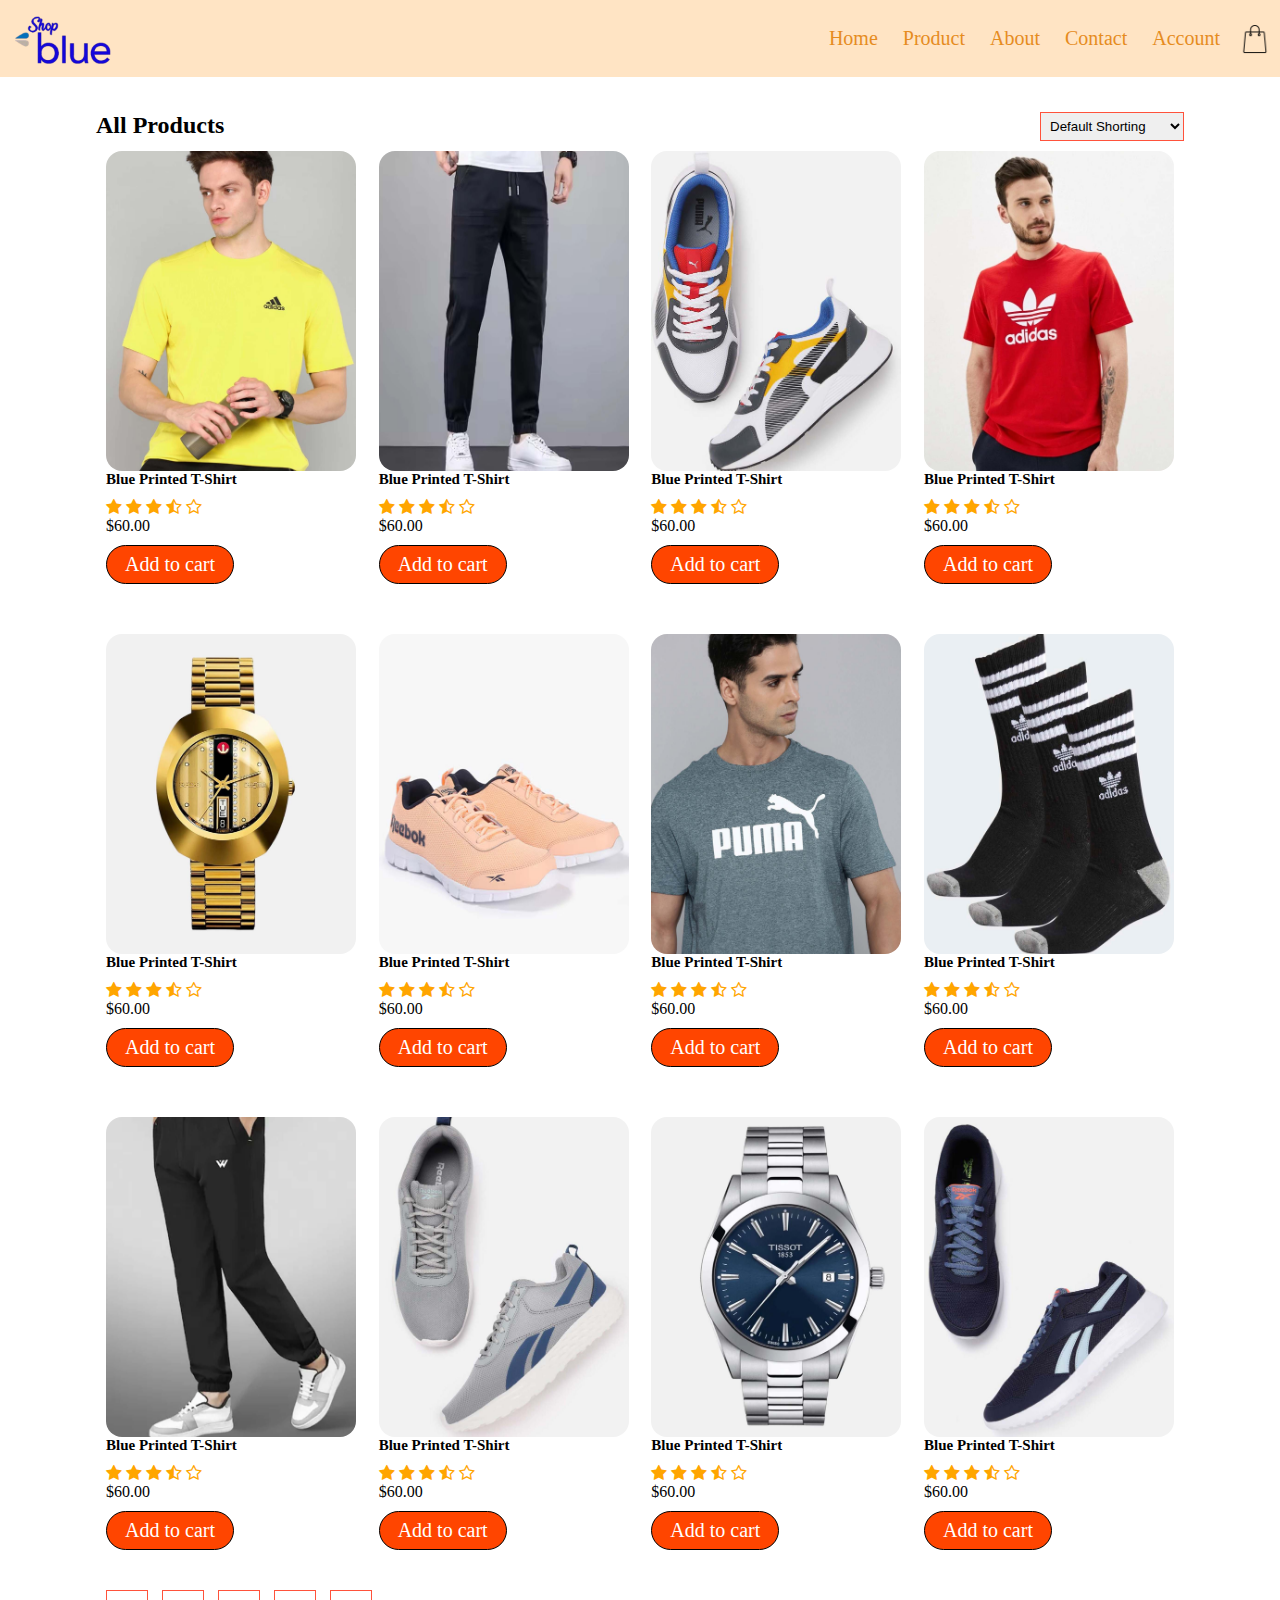
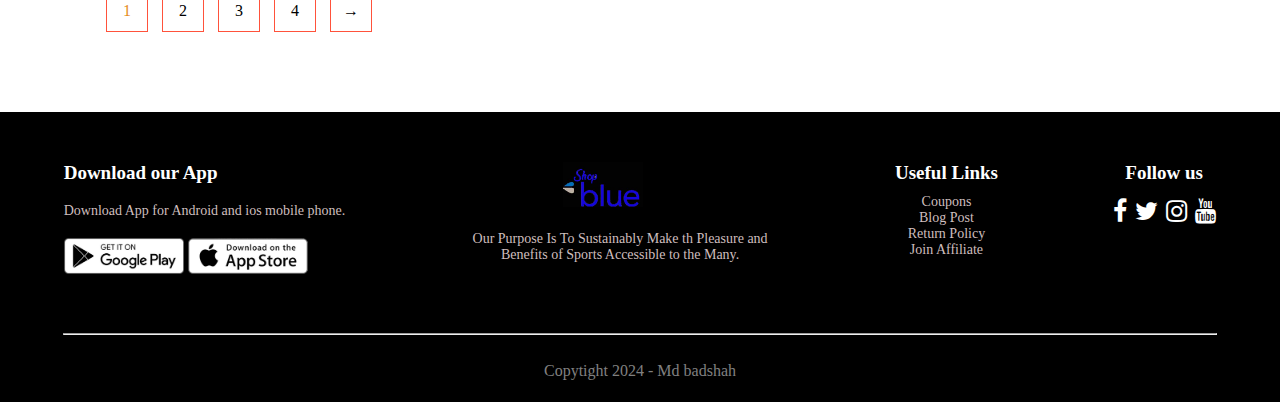
<file: Products.html>
<!DOCTYPE html>
<html lang="en">

<head>
    <meta charset="UTF-8">
    <meta name="viewport" content="width=device-width, initial-scale=1.0">
    <title> All Products-Blue shop </title>
    <link rel="stylesheet" href="style.css">
    <link rel="shortcut icon" href="./images/blue shop logo.jpeg">
    <link rel="stylesheet" href="https:stackpath.bootstrapcdn.com/font-awesome/4.7.0/css/font-awesome.min.css">
</head>

<body>
    
        <div class="container">
            <div class="navbar">
                <a href="index.html"><img src="./images/bg remove.png" style="width: 100px;" height="auto"></a>
            </div>
            <nav>
                <ul id="MenuItems">
                    <li><a href="index.html">Home</a></li>
                    <li><a href="Products.html">Product</a></li>
                    <li><a href="#">About</a></li>
                    <li><a href="Contact us.html">Contact</a></li>
                    <li><a href="Account.html">Account</a></li>
                </ul>
            </nav>
            <img src="images/ct icon.png" width="30px" height="30px">
            <img src="images/menu icon.svg" class="menu-icon"
             onclick="menutoggle()">
        </div>
        
    </div>
    </div>

    

    <div class="small-product">
       
        <div class="row ">
            <h2>All Products</h2>
            <select>
                <option>Default Shorting</option>
                <option>Short by price</option>
                <option>Short by popularity</option>
                <option>Short by sale</option>
            </select>
        </div>


        <div class="row">
            <div class="pic">
                <img src="./images/yellow t-shirt2.jpg"></img>
                <h3>Blue Printed T-Shirt</h3>
                <div class="ratting">
                    <i class="fa fa-star"></i>
                    <i class="fa fa-star"></i>
                    <i class="fa fa-star"></i>
                    <i class="fa fa-star-half-o"></i>
                    <i class="fa fa-star-o"></i>
                    <p>$60.00</p>
                </div>

                <div class="run">
                    <a href="Products-Details.html">Add to cart</a>
                </div>
                
            </div>
            <div class="pic">
                <img src="./images/lower3.jpg"></img>
                <h3>Blue Printed T-Shirt</h3>
                <div class="ratting">
                    <i class="fa fa-star"></i>
                    <i class="fa fa-star"></i>
                    <i class="fa fa-star"></i>
                    <i class="fa fa-star-half-o"></i>
                    <i class="fa fa-star-o"></i>
                    <p>$60.00</p>
                </div>

                <div class="run">
                    <a href="Products-Details.html">Add to cart</a>
                </div>
                
            </div>
            <div class="pic">
                <img src="./images/puma shoes.jpg"></img>
                <h3>Blue Printed T-Shirt</h3>
                <div class="ratting">
                    <i class="fa fa-star"></i>
                    <i class="fa fa-star"></i>
                    <i class="fa fa-star"></i>
                    <i class="fa fa-star-half-o"></i>
                    <i class="fa fa-star-o"></i>
                    <p>$60.00</p>
                </div>

                <div class="run">
                    <a href="Products-Details.html">Add to cart</a>
                </div>
                
            </div>
            <div class="pic">
                <img src="./images/adidas t-shirt2.jpg"></img>
                <h3>Blue Printed T-Shirt</h3>
                <div class="ratting">
                    <i class="fa fa-star"></i>
                    <i class="fa fa-star"></i>
                    <i class="fa fa-star"></i>
                    <i class="fa fa-star-half-o"></i>
                    <i class="fa fa-star-o"></i>
                    <p>$60.00</p>
                </div>

                <div class="run">
                    <a href="Products-Details.html">Add to cart</a>
                </div>
                
            </div>
        </div>
        

        <div class="row">
            <div class="pic">
                <img src="./images/rr.jpg"></img>
                <h3>Blue Printed T-Shirt</h3>
                <div class="ratting">
                    <i class="fa fa-star"></i>
                    <i class="fa fa-star"></i>
                    <i class="fa fa-star"></i>
                    <i class="fa fa-star-half-o"></i>
                    <i class="fa fa-star-o"></i>
                    <p>$60.00</p>
                </div>

                <div class="run">
                    <a href="Products-Details.html">Add to cart</a>
                </div>
                
            </div>
            <div class="pic">
                <img src="./images/rrr.jpg"></img>
                <h3>Blue Printed T-Shirt</h3>
                <div class="ratting">
                    <i class="fa fa-star"></i>
                    <i class="fa fa-star"></i>
                    <i class="fa fa-star"></i>
                    <i class="fa fa-star-half-o"></i>
                    <i class="fa fa-star-o"></i>
                    <p>$60.00</p>
                </div>

                <div class="run">
                    <a href="Products-Details.html">Add to cart</a>
                </div>
                
            </div>
            <div class="pic">
                <img src="./images/puma.jpg"></img>
                <h3>Blue Printed T-Shirt</h3>
                <div class="ratting">
                    <i class="fa fa-star"></i>
                    <i class="fa fa-star"></i>
                    <i class="fa fa-star"></i>
                    <i class="fa fa-star-half-o"></i>
                    <i class="fa fa-star-o"></i>
                    <p>$60.00</p>
                </div>

                <div class="run">
                    <a href="Products-Details.html">Add to cart</a>
                </div>
                
            </div>
            <div class="pic">
                <img src="./images/sok.jpg"></img>
                <h3>Blue Printed T-Shirt</h3>
                <div class="ratting">
                    <i class="fa fa-star"></i>
                    <i class="fa fa-star"></i>
                    <i class="fa fa-star"></i>
                    <i class="fa fa-star-half-o"></i>
                    <i class="fa fa-star-o"></i>
                    <p>$60.00</p>
                </div>

                <div class="run">
                    <a href="Products-Details.html">Add to cart</a>
                </div>
                
            </div>
        </div>


        <div class="row">
            <div class="pic">
                <img src="./images/ll.jpg"></img>
                <h3>Blue Printed T-Shirt</h3>
                <div class="ratting">
                    <i class="fa fa-star"></i>
                    <i class="fa fa-star"></i>
                    <i class="fa fa-star"></i>
                    <i class="fa fa-star-half-o"></i>
                    <i class="fa fa-star-o"></i>
                    <p>$60.00</p>
                </div>

                <div class="run">
                    <a href="Products-Details.html">Add to cart</a>
                </div>
                
            </div>
            <div class="pic">
                <img src="./images/reb1.jpg"></img>
                <h3>Blue Printed T-Shirt</h3>
                <div class="ratting">
                    <i class="fa fa-star"></i>
                    <i class="fa fa-star"></i>
                    <i class="fa fa-star"></i>
                    <i class="fa fa-star-half-o"></i>
                    <i class="fa fa-star-o"></i>
                    <p>$60.00</p>
                </div>

                <div class="run">
                    <a href="Products-Details.html">Add to cart</a>
                </div>
                
            </div>
            <div class="pic">
                <img src="./images/ww.jpg"></img>
                <h3>Blue Printed T-Shirt</h3>
                <div class="ratting">
                    <i class="fa fa-star"></i>
                    <i class="fa fa-star"></i>
                    <i class="fa fa-star"></i>
                    <i class="fa fa-star-half-o"></i>
                    <i class="fa fa-star-o"></i>
                    <p>$60.00</p>
                </div>

                <div class="run">
                    <a href="Products-Details.html">Add to cart</a>
                </div>
                
            </div>
            <div class="pic">
                <img src="./images/reebot1.jpg"></img>
                <h3>Blue Printed T-Shirt</h3>
                <div class="ratting">
                    <i class="fa fa-star"></i>
                    <i class="fa fa-star"></i>
                    <i class="fa fa-star"></i>
                    <i class="fa fa-star-half-o"></i>
                    <i class="fa fa-star-o"></i>
                    <p>$60.00</p>
                </div>

                <div class="run">
                    <a href="Products-Details.html">Add to cart</a>
                </div>
                
            </div>
        </div>
         

        <div class="page-btn">
            <a href="Products-Details.html"><span>1</span></a>
            <span>2</span>
            <span>3</span>
            <span>4</span>
            <span>&rarr;</span>
        </div>

    </div>


    <div class="bgcolor">
        <div class="contain">
            <div class="footer">
                <h2>Download our App</h2>
                <p>Download App for Android and ios mobile phone.</p>
                <img src="images/play.png">
                <img src="images/app.png">
            </div>
    
            <div class="footer1">
                <img src="images/blue shop footer.jpg">
                <p>Our Purpose Is To Sustainably Make th Pleasure and <br></p>
                <h3> Benefits of Sports Accessible to the Many.</h3>
            </div>
           
             <div class="footer2">
                <h2>Useful Links</h2>
                <p>Coupons<br>Blog Post<br>Return Policy<br>Join Affiliate</p>
             </div>
    
             <div class="footer3">
                <h2>Follow us</h2>
                <p><i class="fa fa-facebook" aria-hidden="true"></i><br><i class="fa fa-twitter" aria-hidden="true"></i>
                    <br><a href="https://www.instagram.com/official_mera_badshah?igsh=MWxsbWdqcTZpaTlzdA==" target="_blank"><i class="fa fa-instagram" aria-hidden="true"></i></a>
                    <br><a href="https://www.youtube.com/channel/UC9aVWjMJkxysoD9MjKfJsJQ" target="_blank"><i class="fa fa-youtube" aria-hidden="true"></i></a>
                </p>
             </div>
    
             
        </div>
        <hr>
    <p class="copy">Copytight 2024 - Md badshah</p>
        
    </div>

    
    
<script>
    var MenuItems = document.getElementById("MenuItems");

      MenuItems.style.maxHeight = "0px";

          function menutoggle(){
           if (MenuItems.style.maxHeight == "0px")
      {
             MenuItems.style.maxHeight = "200px";
      }

      else

      {
             MenuItems.style.maxHeight ="0px";
      }
      }
</script>
    
    

</body>

</html>
</file>
<file: style.css>
* {
    margin: 0px;
    padding: 0px;

}

.menu-icon {
    width: 28px;
    margin-left: 20px;
    display: none;
    
}

.container1 {
    background-color: bisque;
}

.container{
    background-color: bisque;
}


.mine {
    position: static;
}



.container {
    display: flex;
    align-items: center;
    padding: 8px;
    max-width: 1350px;
    padding-left: 15px;
    padding-right: 10px;
    font-size: 20px;
    font-family: poppins sans-serif;
    font-weight: 400;


}



.navbar>img {
    width: 100px;
    height: auto;
    margin-left: 10px;
    cursor: pointer;
}

nav {
    flex: 1;
    text-align: right;
}

/* .container1{
    position: relative;

}
.container{
    position: fixed;
    width: 100%;
    background-color: bisque;
} */

nav ul {
    display: inline-block;
    text-align: center;
    gap: 3px;

}

nav ul li {
    display: inline-block;
    margin-right: 20px;

}

a {
    text-decoration: none;
    color: rgb(230, 140, 31);
    transition: 0.5s;
    cursor: pointer;

}

a:hover {
    color: blue;

}

.main {
    display: flex;
    justify-content: space-around;
    align-items: center;


}

.side {
    flex-basis: 50%;
    min-height: 300px;

}

.side img {
    max-width: 100%;
    padding: 25px 0;

}

.side h2 {
    font-size: 50px;
    line-height: 60px;
    margin: 25px 0;
    margin-left: 65px;
}

.side p {
    margin-left: 65px;
}

.btn {
    display: inline-block;
    background: black;
    color: #fff;
    padding: 12px 25px;
    margin: 30px 0;
    border-radius: 32px;
    margin-left: 65px;
    transition: .5s;
}

.btn:hover {
    background-color: red;
    color: #fff;
}




.product {
    display: flex;
    justify-content: space-around;
    width: 100%;
    margin: 50px 0;
    flex-wrap: wrap;
}

.duc {
    flex-basis: 30%;
    max-width: 450px;
    margin-bottom: 30px;


}


.duc>img {
    width: 100%;
    height: auto;
    border-radius: 5px;
    object-fit: cover;
}


.small-product {
    max-width: 85%;
    margin: auto;
    padding-left: 22px;
    padding-right: 22px;
    margin-top: 35px;
    /* flex-wrap: wrap; */

}






.pic {
    flex: 1 1 22%;
    padding: 10px;
    min-width: 20%;
    margin-bottom: 25px;
    transition: 0.5s;

}

.pic img {
    width: 100%;
    height: auto;
    max-width: 100%;
    display: block;
}



.feture {
    text-align: center;
    margin: 0 auto 80px;
    position: relative;
    line-height: 60px;
}

.feture::after {
    content: '';
    background: #ff523b;
    width: 80px;
    height: 5px;
    border-radius: 5px;
    position: absolute;
    bottom: 0;
    left: 46%;
    transform: translate(-50);
}

.ratting i {
    font-size: 17px;
     color: orange;
    margin: 0;
}


.ratting {
     margin-top: 10px;
}

.pic h3 {
    font-size: 15px;
    color: black;
}

.pic img:hover {
    transform: translatey(-05px);
    transition: 0.5s;
}

.run a {
    border: 1px solid black;
    font-size: 20px;
    font-weight: 400;
    font-family: poppins sans-serif;
    display: inline-block;
    margin-top: 10px;
    padding: 7px 18px 7px 18px;
    border-radius: 32px;
    background-color: orangered;
    color: white;
}

.run a:hover {
    background-color: black;
    color: #fff;
}

.mainn {
    display: flex;
    justify-content: space-around;
    margin-top: 105px;
    padding-top: 80px;
    padding-bottom: 70px;
    background: bisque;
}

.done {
    width: 50%;
    display: flex;
    justify-content: center;
    align-items: center;
}

.done img {
    width: 450px;
    object-fit: cover;
    height: auto;


}

.rain {
    flex-basis: 50%;

}


.rain h5 {
    align-items: center;
    flex-wrap: wrap;
    font-size: 20px;
    font-weight: 200;
    line-height: 80px;
    font-family: poppins;
    margin-top: 3px;
    color: rgb(80, 75, 75);


}

.rain h1 {
    font-size: 50px;
    font-weight: 600;
    font-family: poppins sans-serif;
    padding-top: 0px;
}

.rain p {
    font-size: 20px;
    font-weight: 200;
    font-family: poppins;
    color: rgb(80, 75, 75);
    padding-top: 30px;
}

.rain a {
    display: inline-block;
    background: black;
    color: #fff;
    padding: 12px 30px;
    margin: 30px 0;
    border-radius: 32px;
    margin-left: 10px;
    transition: .5s;
    cursor: pointer;
}

.rain a:hover {
    background-color: #ff523b;
    color: #fff;
}

.mine {
    display: flex;
    justify-content: space-around;
    text-align: center;
    margin: 100px 0px 0px 0px;
    gap: 20px;


}

.mine .perfact1 {
    box-shadow: 0 0 20px 0px rgba(0, 0, 0, 0.1);
    padding: 20px 10px;
    border-radius: 0px;
    margin: 0px 0px 50px;
}



.perfact1 i {
    margin-bottom: 20px;
    color: orange;
    font-size: 34px;

}

.perfact1 {
    transition: 0.5s;
}

.perfact1:hover {
    transform: translatey(-05px);
}

.perfact1 p {
    color: rgb(80, 75, 75);
    font-weight: 200;
    font-family: poppins;
}

.perfact1 h2 {
    font-size: 18px;
    padding-top: 8px;
}



.mine img {
    width: 50px;
    border-radius: 50%;

}

.mine h2 {
    color: rgb(80, 75, 75);
    font-weight: 600;
    font-family: poppins;
}

.shift {
    display: flex;
    justify-content: center;
    align-items: center;
    margin: 30px 0px 20px 80px;
    
}

.round {
    flex-basis: 30%;
}

.round img {
    width: 60%;
    cursor: pointer;

}

.bad {
    margin-top: 25px;
}

.contain {
    display: flex;
    justify-content: space-around;
    color: white;
    background-color: black;
    padding: 50px 0px 55px 0px;
}

.footer h2 {
    font-size: 19px;
    font-family: poppins sans-serif;
    font-weight: 800;

}

.footer p {
    font-size: 14px;
    font-family: poppins sans-serif;
    font-weight: 400;
    margin-top: 19px;
    color: rgb(206, 190, 190);
}

.footer img {
    width: 120px;
    height: auto;
    margin-top: 19px;
}

.footer1 img {
    width: 80px;
    margin-bottom: 10px;
    margin-left: 90px;
}

.footer1 p {
    font-size: 14px;
    font-family: poppins sans-serif;
    font-weight: 400;
    color: rgb(206, 190, 190);
    padding-top: 10px;
}

.footer1 h3 {
    font-size: 14px;
    font-family: poppins sans-serif;
    font-weight: 400;
    color: rgb(206, 190, 190);

    text-align: center;
}

.footer2 h2 {
    font-size: 19px;
    font-family: poppins sans-serif;
    font-weight: 800;

}

.footer2 p {
    font-size: 14px;
    font-family: poppins sans-serif;
    font-weight: 400;
    color: rgb(206, 190, 190);
    padding-top: 10px;
    text-align: center;

}

.footer3 h2 {
    font-size: 19px;
    font-family: poppins sans-serif;
    font-weight: 800;

}

.footer3 p {
    font-size: 14px;
    font-family: poppins sans-serif;
    font-weight: 400;
    color: rgb(206, 190, 190);
    text-align: center;
    padding-top: 15px;
    display: flex;
    gap: 10px;

}

.footer3 p i {
    font-size: 25px;
    color: #fff;
    margin-left: -12px;



}



.bgcolor {
    background-color: black;
    color: gray;
    text-align: cente;
}

.copy {
    text-align: center;
    padding-top: 27px;
    padding-bottom: 22px;

}

.bgcolor hr {
    width: 90%;
    margin: auto;
}



/* <-------All products--------> */

.row-2 {
    justify-content: space-around;
    margin: 100px auto 50px;
}

.row-2 h2 {
    font-weight: 600;
}

.row {
    display: flex;
    flex-wrap: wrap;
    gap: px;
    justify-content: space-around;
}

select {
    border: 1px solid #ff523b;
    padding: 5px;
}

.page-btn {
    margin: 0 auto 80px;
}

.page-btn span {
    display: inline-block;
    border: 1px solid #ff523b;
    margin-left: 10px;
    width: 40px;
    height: 40px;
    text-align: center;
    line-height: 40px;
    cursor: pointer;
}

.page-btn span:hover {
    background: #ff523b;
    color: #fff;
}


/* <-------Product Details---------> */

.Single-Product {
    margin-top: 25px;

}

.Single-Product .pic p {
    margin-bottom: 20px;
}

.Single-Product .pic h1 {
    font-weight: 600;
}

.Single-Product .pic img {
    padding: 0;
    line-height: 25px;

}

.show p {
    text-align: right;
    margin-top: -20px;
}




.Single-Product .pic {
    padding: 20px;
    justify-content: space-around;
    width: 100%;
    height: auto;
}

.Single-Product h4 {
    margin: 15px 0;
    font-size: 22px;
    font-weight: bold;
    line-height: 40px;
}

.Single-Product select {
    display: block;
    padding: 10px;
    margin-top: 20px;
    margin-bottom: 30px;


}

.Single-Product input {
    width: 45px;
    height: 35px;
    padding-left: 10px;
    font-size: 20px;
    margin-right: 10px;
    border: 1px solid #ff523b;
    margin-bottom: 30px;
}



input :focus {
    outline: none;
}



.Single-Product a {
    border: 1px solid black;
    width: 60px;
    background-color: #ff523b;
    color: #fff;
    margin-left: 15px;
    border-radius: 32px;
    padding: 10px 25px 10px 25px;

}

.Single-Product a:hover {
    background-color: black;
    color: #fff;
}

.Single-Product .fa {
    color: #ff523b;
    margin-left: 10px;
}

.small-img-row {
    display: flex;
    justify-content: space-around;
}



.small-img-col {
    flex-basis: 24%;
    cursor: pointer;
}


/* <!-----------Contact-page-----------> */

.Contact-page {
    background-color: bisque;
}

.form-container {
    background: #786;
    border: 1px solid black;
    border-radius: 5px;
    color: skyblue;
    max-width: 300px;
    width: 100%;
    height: 400px;
    position: relative;
    text-align: center;
    padding: 20px 0;
    margin: auto;
    box-shadow: 0 0 20px 0px rgba(0, 0, 0, 0.1);
}



.form-container form {
    max-width: 10px;
    padding: 10px;
    line-height: 50px;

}

.form-container input {
    padding: 10px;
    padding-right: 100px;
    border-radius: 5px;
    border: 2px solid #ff523b;

}

.bsn {
    text-align: center;
    align-items: center;
    margin: 0 75px;
    margin-top: 35px;
    font-size: 20px;
    border: 1px solid black;
    padding: 5px 30px 5px 30px;
    border-radius: 32px;
    background-color: rgb(174, 244, 149);
}

.bsn:hover {
    background-color: #ff523b;
    color: #fff;
}

.form-container form .yahoo {
    padding-bottom: 50px;
}

.form-container form {
    font-size: 2px;
}


.form-btn spam {
    font-size: 40px;
    font-weight: bold;
    font-family: poppins sans-serif;

}

.iconn p {
    display: flex;
    justify-content: space-around;
    width: 140px;
    height: auto;
    /* align-items: center; */
    margin-left: 75px;
    color: #fff;

}

.form-btn span {
    color: rgb(227, 139, 180);
}



/* <!-------------Account-page-------------> */


.Account-page {
    background-color: bisque;
}

.rapp-container {
    background: gray;
    border: 1px solid black;
    border-radius: 5px;
    color: white;
    width: 300px;
    height: 310px;
    position: relative;
    text-align: center;
    padding: 20px 0;
    margin: auto;
    box-shadow: 0 0 20px 0px rgba(0, 0, 0, 0.1);
    flex-wrap: wrap;
}



.rapp-container form {
    /* max-width: 10px; */
    padding: 10px;
    line-height: 60px;

}

.rapp-container input {
    padding: 10px;
    padding-right: 95px;
    border-radius: 5px;
    border: 2px solid #ff523b;

}

.bsn {
    text-align: center;
    align-items: center;
    margin: 0 75px;
    margin-top: 35px;
    font-size: 20px;
    border: 1px solid black;
    padding: 5px 30px 5px 30px;
    border-radius: 32px;
    background-color: rgb(138, 176, 211);
}

.bsn:hover {
    background-color: #ff523b;
    color: #fff;
}



.rapp-btn {
    display: flex;
    align-items: center;
}

.rapp-btn spam {
    font-size: 23px;
    font-weight: bold;
    font-family: poppins sans-serif;
    margin-left: 1px;

}

.rapp-btn img {
    width: 35px;
    height: auto;
    padding-left: 30px;



}

.rapp-btn span {
    color: red;
}



.rapp-btn span1 {
    color: yellow;
}

.rapp-btn span2 {
    color: green;
}

.rapp-btn span3 {
    color: blue;
}

.rapp-btn span4 {
    color: skyblue;
}


/* <!----Cart item --> */

.Single-Product {
    margin: 80px auto;
}

.table {
    width: 100%;
    border-collapse: collapse;
}

.Cart-info {
    display: flex;
    flex-wrap: wrap;
}

.Cart-info img {
    width: 20%;
    height: 20%;
}

th {
    text-align: left;
    padding: 5px;
    color: #fff;
    background: #ff523b;
    font-weight: normal;
}

td {
    padding: 10px 5px;
}

td input {
    width: 40px;
    height: 30px;
    padding: 5px;
}


.small-product {
    width: 100%;
    height: auto;
}

.row {
    width: 100%;
    flex-wrap: wrap !important;
    display: flex;
    justify-content: space-between;
}

.row-proud{
    display: flex;
    max-width: 1200px;
    margin: 0 auto;
    justify-content: flex-start;
    flex-wrap: wrap;
    gap: 20px;
}


.pic {
    max-width: 250px;
    flex-basis: 30%;
    margin-bottom: 30px;
    flex-wrap: wrap;

}

.small-product .pic img {

    width: 260px;
    border-radius: 16px;
    height: 320px;
    object-fit: cover;
}

.img-main {
    width: 50%;
    height: auto;

}

.img-main img {
    border-radius: 10px;
    width: 100%;
}


.small-img-row img {
    width: 100%;
    height: auto;

}

.small-img-row {
    flex-wrap: wrap;

}















/* <------responsive------> */

@media only screen and (max-width: 991px) {

    nav ul {
        position: absolute;
        top: 70px;
        left: 0;
        background-color: #333;
        width: 100%;
        list-style: none;
        overflow: hidden;
        transition: max-height 0.5s;


    }

    nav ul li {
        display: block;
        
        margin-top: 10px;
        margin-bottom: 10px;
    }

    nav ul li a {
        color: #fff;
    }

    .menu-icon {
        display: block;
        cursor: pointer;
    }


    /* .pic {
    
        flex-basis: 25%;
        padding: 10px;
        min-width: 25%;
        margin-bottom: 50px;
        transition: 0.5s;
        text-align: center;
        
    }  */

    .footer {
        width: 100%;
        flex-direction: column;
    }

    .footer1 {

        flex-direction: column;
    }

    .footer2 {
        width: 100%;
        flex-direction: column;
    }

    .footer3 {
        width: 100%;
        flex-direction: column;
    }

    .contain {
        width: 100%;
        flex-direction: column;
        text-align: center;
        gap: 20px;
    }

    .footer3 p {
        justify-content: center;
        align-items: center;
    }

    .bgcolor {
        flex-direction: column;
    }



    .container {
        /* width: 100%; */
        align-items: center;
        justify-content: center;
    }

    .container1 {
        width: 100%;
    }

    .pic {
        margin: 0;
    }

    .row {
        display: flex;
        justify-content: space-between;
        gap: 10px;
        width: 100%;
        height: auto;
    }

    .row .pic h3{
        font-size: 25px;
        margin-top: 10px;
    }

    .ratting {
        font-size: 20px;
    }

    .footer1 img {
        margin: 0;
    }



    .row .pic {
        gap: 0;
        
    }

    .footer3 p {
        justify-content: center;
        align-items: last baseline;
    }
    .contain .footer h2 {
        font-size: 35px;
    }

    .footer p{
        font-size: 25px;
    }
    
     
    .footer1 img {
        margin: 0;
        width: 25%;
    }

    .footer1 p{
        font-size: 20px;
    }
    .footer1 h3{
        font-size: 20px;
    }

    .footer3 h2{
        font-size: 30px;
    }

    .footer2 h2{
        font-size: 30px;
    }

    .footer2 p{
        font-size: 20px;
    }

    .copy {
        font-size: 25px;
        color: #fff;
    }

}











@media only screen and (max-width: 479px) {

   

    .container1 {
        padding-bottom: 35px;
    }

    .product {
        margin-top: 30px;
    }

    .side img {
        width: 100%;

    }

    .side h2 {
        margin: 10px 0;
        font-size: 45px;
    }

    .side p {
        margin: 10px 0;
    }

    .btn {
        margin: 0px;
        margin-top: 15px;
        
    }

    .bsn {
       padding: 7px 100px;
       margin: auto;
       margin-top: 20px;
       
    }

    .main {
        display: block;
        text-align: center;
        flex-direction: column-reverse;

    }

    .mainn {
        flex-direction: column;
    }

    .rain {
        text-align: center;
    }

    .product {
        width: 100%;
        flex-direction: column;
    }

    .duc {
        flex-basis: 30%;
        width: 100%;
        margin-bottom: 30px;
        flex-wrap: wrap;
    }

    .row {
        flex-direction: column;
    }



    .small-product .pic img {
        width: 100%;
        max-width: 350px;
        margin: auto;
        height: auto;
        flex-wrap: wrap;
        display: block;
        margin-top: 25px;
    }

    

    

   

    

    .pic {
        padding: 0;
        flex: 1 1 48%;
        max-width: 100%;
        text-align: center;
    }

    

    .row .pic h3{
        text-align: center;
        font-size: 25px;
        margin-top: 10px;

    }

     .ratting {
        text-align: center;
    }

    .run{
        display: flex;
        justify-content: center;
        align-items: center;
    }

    .run a{
        width: 50%;
    }

    .mainn {
        display: block;
        width: 100%;
        flex-direction: column;
       
    }

    .done img{
        margin: 0 0 0 80px;
    }

    

    .feture {
        margin: 50px 0px;
    }

    .mine {
        width: 100%;
        flex-direction: column;
        height: auto;
    }

    .mine .perfact1 {
        box-shadow: 0 0 20px 0px rgba(0, 0, 0, 0.1);
        /* padding: 40px 20px; */
        border-radius: 0px;
        /* margin: 0px 0px 50px;  */
    }

    .perfact1 i {
        margin-bottom: px;
        color: orange;
        font-size: 34px;

    }

    .perfact1 {
        transition: 0.5s;
    }

    .perfact1:hover {
        transform: translatey(-05px);
    }

    .perfact1 p {
        color: rgb(80, 75, 75);
        font-weight: 200;
        font-family: poppins;
    }

    .perfact1 h2 {
        font-size: 18px;
        padding-top: 20px;
    }




    .shift {
        display: block;
        width: 50%;
        
        flex-direction: column;
        margin: 0 auto; 
    }

    .round img {
        width: 100%;
        cursor: pointer; 
        background-size: cover;
    }

    .contain {
        width: 100%;
        flex-direction: column;
        text-align: center;
        gap: 20px;
        margin: 0 auto;
        
    }



    /* product details */
     .pic .selct {
        display: flex;
        justify-content: center;
        align-items: center;
        width: 100%;
        text-align: center;
        font-size: 20px;
     }

     .pic a {
        margin-top: 10px;
        padding: 10px 45px;
        font-size: 18px;
     }

    

    
        .img-main {
            width: 100%;
            height: 300px;
            margin: 0 auto;
           
        }

        .img-main img{
            width: 100%;
            
            height: auto;
            margin: 0 auto;
        }
      
       
      
        
      /* product page  */

      .row {
        margin: 15px 0;
      }
        
      
        
      
      
    

    .footer3 p {
        justify-content: center;
        align-items: last baseline;
    }
    .contain .footer h2 {
        font-size: 30px;
    }

    .footer p{
        font-size: 20px;
    }
    
     
    .footer1 img {
        margin: 0;
        width: 30%;
    }

    .footer1 p{
        font-size: 17px;
    }
    .footer1 h3{
        font-size: 17px;
    }

    .footer3 h2{
        font-size: 25px;
    }

    .footer2 h2{
        font-size: 25px;
    }

    .footer2 p{
        font-size: 17px;
    }

    .copy {
        font-size: 22px;
    }
}

@media (min-width: 1024px) {
    .pic img {
        width: 100%; /* Full width on laptops */
    }
}
</file>
<file: Responsive.css>
@media (max-width: 600px) {
    .img-main{
        width: 100%;
        height: auto;
    }
}
</file>
